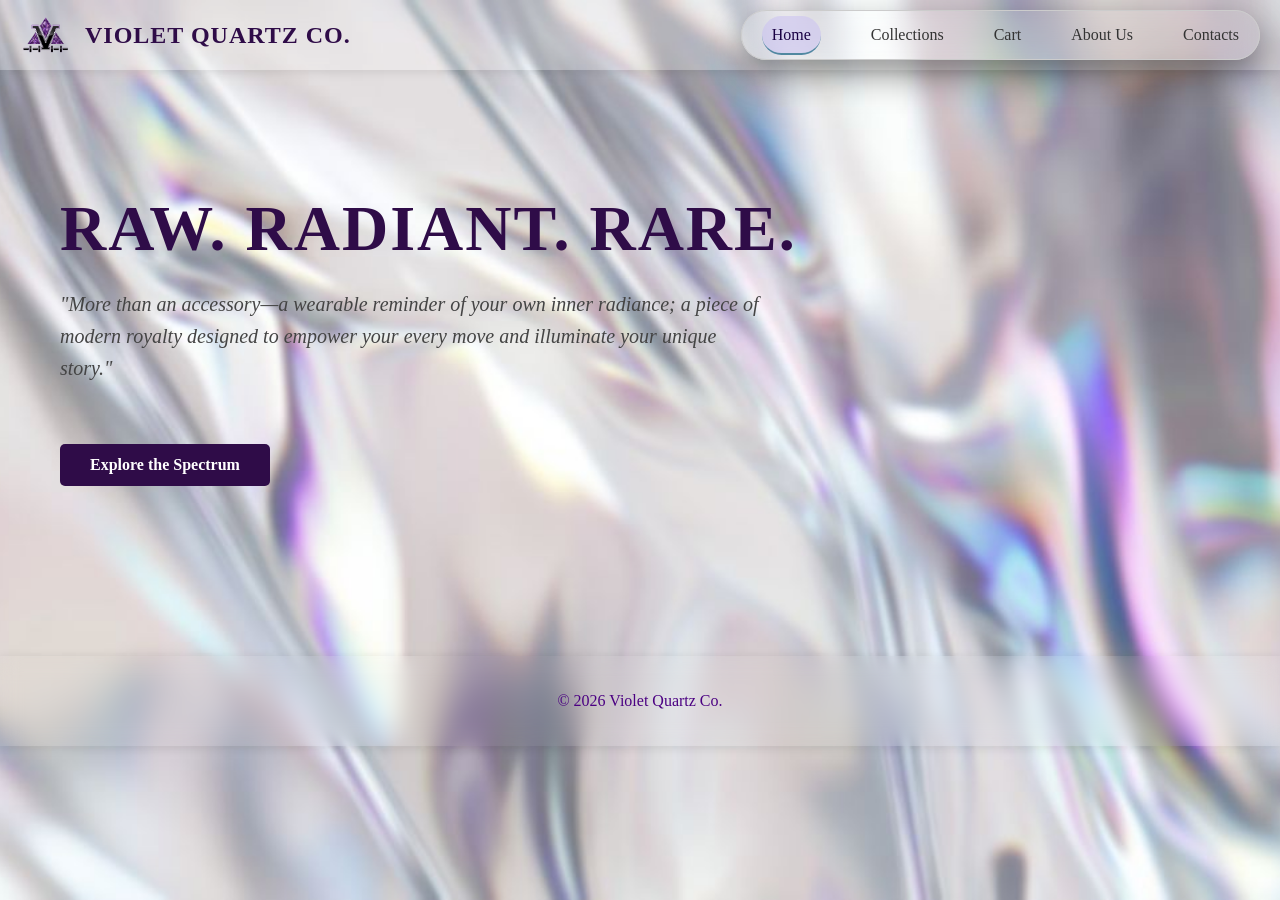
<file: index.html>
<!DOCTYPE html>
<html lang="en">
<head>
    <link rel="stylesheet" href="css/style.css">
    <meta charset="UTF-8">
    <meta name="viewport" content="width=device-width, initial-scale=1.0">
    <title>Violet Quartz Co.</title>
</head>
<body>
    <nav class="navbar">
    <div class="nav-container">
        <div class="nav-logo">
            <a href="index.html" class="nav-home-link">
                <img src="images/logo.png" alt="Logo">
                <span class="brand-name">Violet Quartz Co. </span>
            </a>
        </div>

        <ul class="nav-links">
            <li><a href="index.html" class="active">Home</a></li>
           
            <li class="dropdown">
                <a href="collection.html" class="dropbtn">Collections </a>

                    <ul class="dropdown-content">
                        <li>
                            <a href="ring.html">Rings</a>
                        </li>
                        <li>
                            <a href="necklace.html">Necklaces</a>
                        </li>
                        <li>
                            <a href="earring.html">Earrings</a>
                        </li>
                        <li>
                            <a href="bracelet.html">Bracelets</a>
                        </li>
                        <li>
                            <a href="vault.html">Vault Special</a>
                        </li>
                    </ul>
            </li>
            <li>
                <a href="cart.html" class="cart-link">Cart</a>
            </li>
            <li>
                <a href="about.html">About Us</a>
            </li>
            <li>
                <a href="contact.html">Contacts</a>
            </li>
        </ul>

    </div>
    </nav>

        <div class="line-section">
            <div class="line-container">

                <h1 class="headline">Raw. Radiant. Rare.</h1>
                <h3 class="sub-headline">
                    "More than an accessory—a wearable reminder of your own inner radiance;
                    a piece of modern royalty designed to empower your every move and
                    illuminate your unique story."
                </h3>

                <a href="collection.html" class="cta-btn">Explore the Spectrum</a>

            </div>
        </div>

<footer class="index-foot site-footer">
        &copy; 2026 Violet Quartz Co.
    </footer>

</body>
</html>
</file>
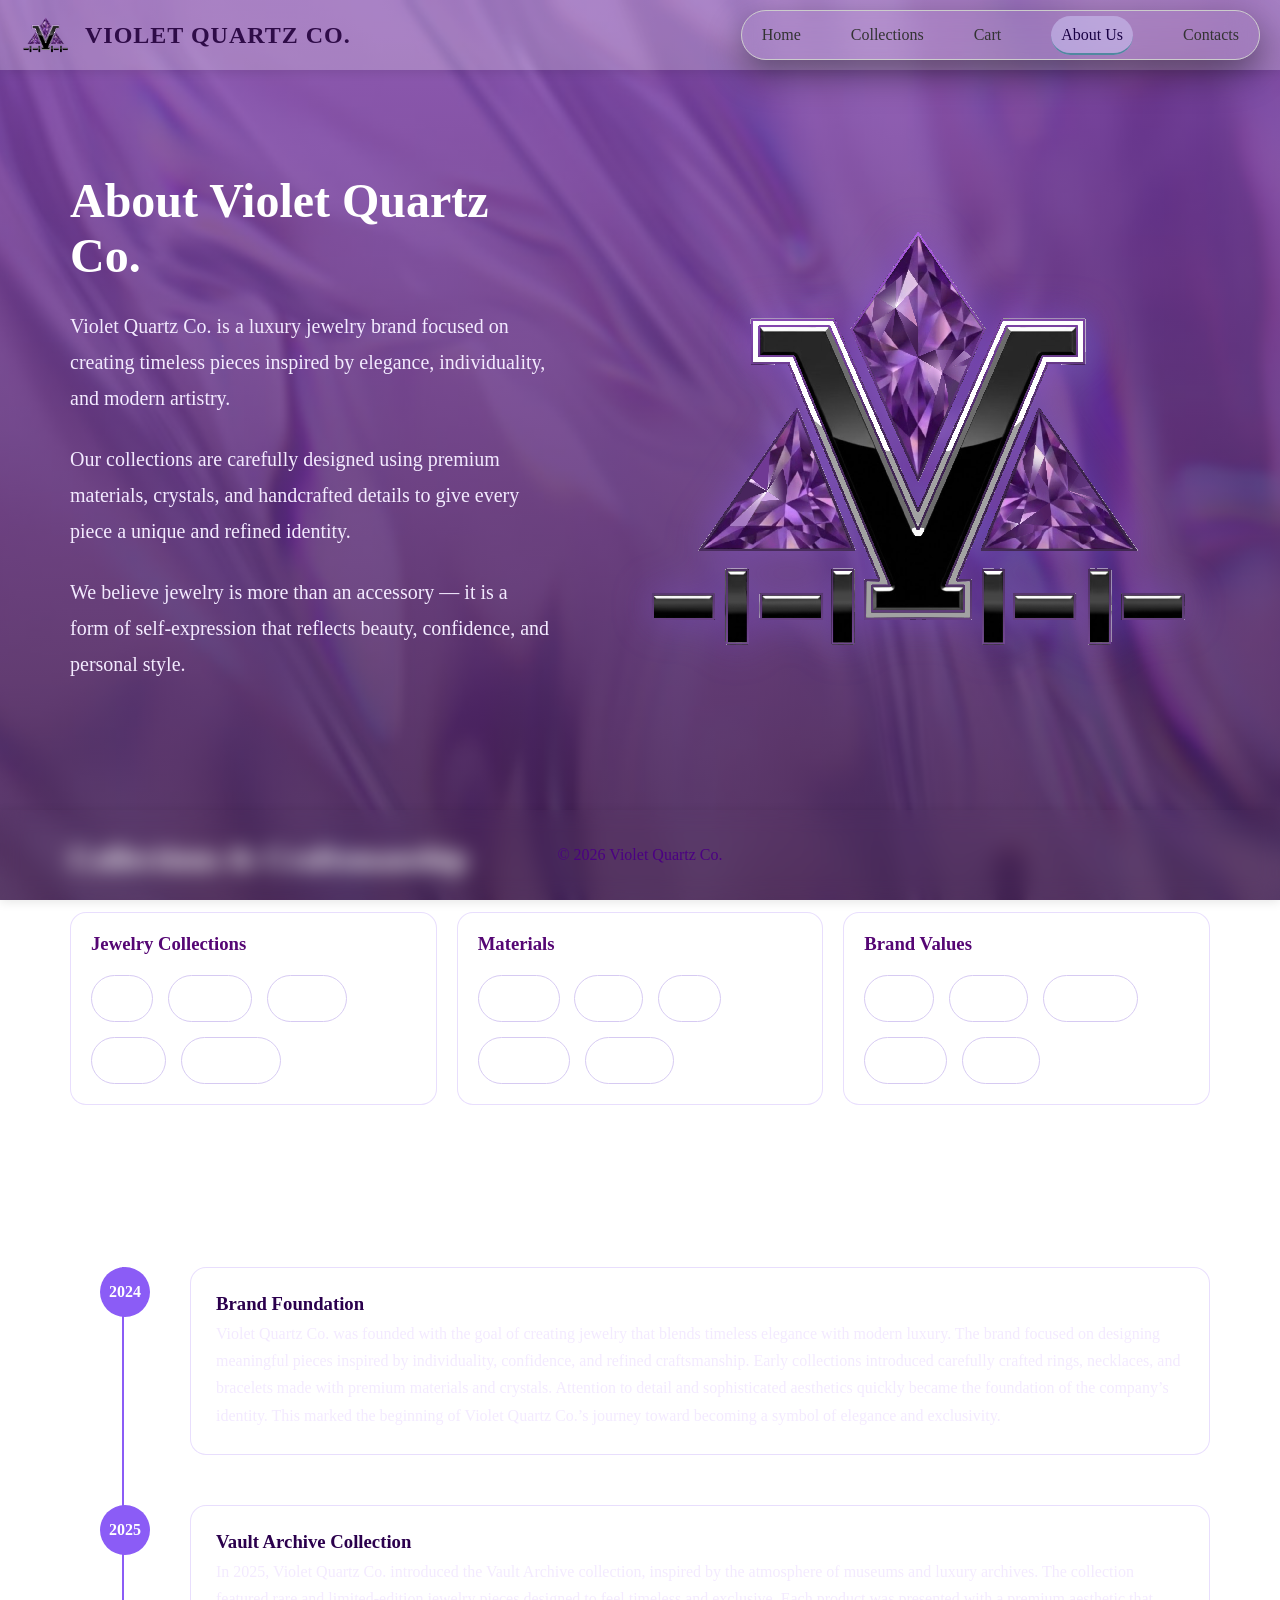
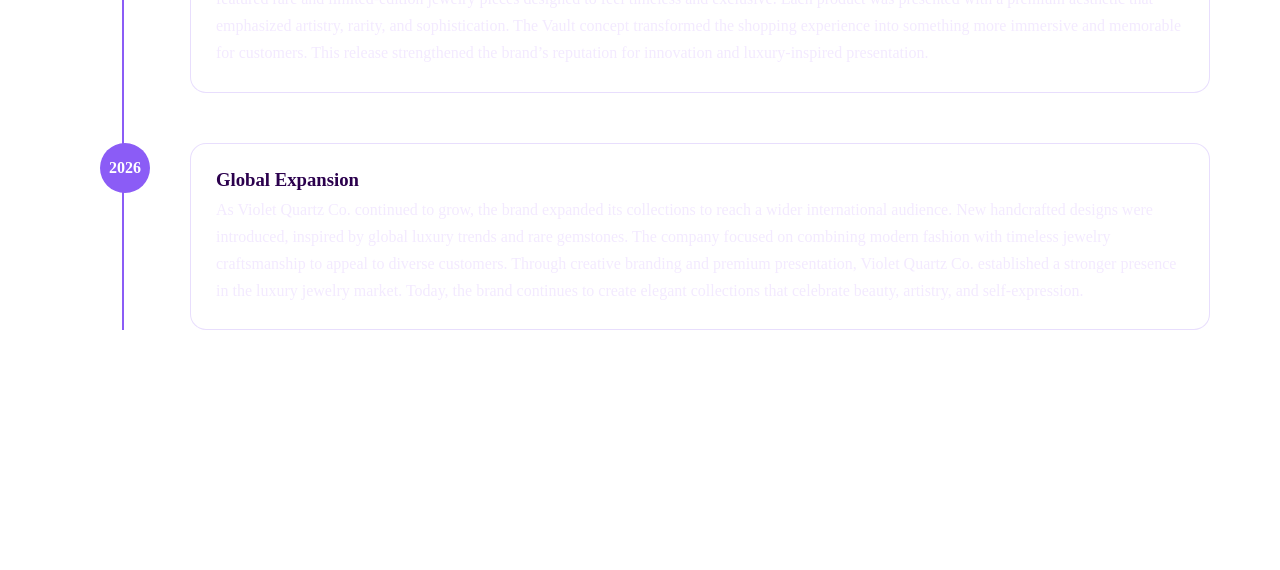
<file: about.html>
<!DOCTYPE html>
<html lang="en">
<head>
    <link rel="stylesheet" href="css/style.css">
    <meta charset="UTF-8">
    <meta name="viewport" content="width=device-width, initial-scale=1.0">
    <title>About Us</title>
</head>
<body class="about-page">
    <nav class="navbar">
        <div class="nav-container">
        <div class="nav-logo">
            <a href="index.html" class="nav-home-link">
                <img src="images/logo.png" alt="Logo">
                <span class="brand-name">Violet Quartz Co. </span>
            </a>
        </div>

            <ul class="nav-links">
            <li><a href="index.html" >Home</a></li>
           
            <li class="dropdown">
                <a href="collection.html" class="dropbtn">Collections </a>

                    <ul class="dropdown-content">
                        <li>
                            <a href="ring.html">Rings</a>
                        </li>
                        <li>
                            <a href="necklace.html">Necklaces</a>
                        </li>
                        <li>
                            <a href="earring.html">Earrings</a>
                        </li>
                        <li>
                            <a href="bracelet.html">Bracelets</a>
                        </li>
                        <li>
                            <a href="vault.html">Vault Special</a>
                        </li>
                    </ul>
            </li>
            <li>
                <a href="cart.html" class="cart-link">Cart</a>
            </li>
            <li>
                <a href="about.html" class="active">About Us</a>
            </li>
            <li>
                <a href="contact.html">Contacts</a>
            </li>
        </ul>

        </div>
    </nav>

    <!-- INTRO -->
<section class="intro-section">
    <div class="page-wrapper intro-layout">

        <div class="intro-details">
            <h1>About Violet Quartz Co.</h1>

            <p>
                Violet Quartz Co. is a luxury jewelry brand focused on
                creating timeless pieces inspired by elegance,
                individuality, and modern artistry.
            </p>

            <p>
                Our collections are carefully designed using premium
                materials, crystals, and handcrafted details to give
                every piece a unique and refined identity.
            </p>

            <p>
                We believe jewelry is more than an accessory —
                it is a form of self-expression that reflects beauty,
                confidence, and personal style.
            </p>
        </div>

        <div class="art-display">
            <img src="images/logo.png" alt="Violet Quartz Co.">
        </div>

    </div>
</section>

<!-- SKILLS / SERVICES -->
<section class="skill-area">
    <div class="page-wrapper">

        <h2 class="heading-text">Collections & Craftsmanship</h2>

        <div class="skill-layout">

            <div class="tech-box">
                <h3>Jewelry Collections</h3>

                <div class="skill-tags">
                    <span>Rings</span>
                    <span>Necklaces</span>
                    <span>Bracelets</span>
                    <span>Earrings</span>
                    <span>Vault Special</span>
                </div>
            </div>

            <div class="tech-box">
                <h3>Materials</h3>

                <div class="skill-tags">
                    <span>Amethyst</span>
                    <span>Crystal</span>
                    <span>Silver</span>
                    <span>Gold Plated</span>
                    <span>Gemstones</span>
                </div>
            </div>

            <div class="tech-box">
                <h3>Brand Values</h3>

                <div class="skill-tags">
                    <span>Luxury</span>
                    <span>Elegance</span>
                    <span>Handcrafted</span>
                    <span>Exclusive</span>
                    <span>Timeless</span>
                </div>
            </div>

        </div>

    </div>
</section>

<!-- EXPERIENCE / STORY -->
<section class="career-section">
    <div class="page-wrapper">

        <h2 class="heading-text">Our Journey</h2>

        <div class="timeline-wrapper">

            <div class="career-item">

                <div class="year-badge">2024</div>

                <div class="career-card">
                    <h3>Brand Foundation</h3>
                    <p>
                        Violet Quartz Co. was founded with the goal of creating jewelry that blends timeless elegance with modern luxury. 
                        The brand focused on designing meaningful pieces inspired by individuality, confidence, and refined craftsmanship. 
                        Early collections introduced carefully crafted rings, necklaces, and bracelets made with premium materials and crystals. 
                        Attention to detail and sophisticated aesthetics quickly became the foundation of the company’s identity. 
                        This marked the beginning of Violet Quartz Co.’s journey toward becoming a symbol of elegance and exclusivity.
                    </p>
                </div>

            </div>

            <div class="career-item">

                <div class="year-badge">2025</div>

                <div class="career-card">
                    <h3>Vault Archive Collection</h3>
                    <p>
                        In 2025, Violet Quartz Co. introduced the Vault Archive collection, inspired by the atmosphere of museums and luxury archives. 
                        The collection featured rare and limited-edition jewelry pieces designed to feel timeless and exclusive. 
                        Each product was presented with a premium aesthetic that emphasized artistry, rarity, and sophistication. 
                        The Vault concept transformed the shopping experience into something more immersive and memorable for customers. 
                        This release strengthened the brand’s reputation for innovation and luxury-inspired presentation.
                    </p>
                </div>

            </div>

            <div class="career-item">

                <div class="year-badge">2026</div>

                    <div class="career-card">
                        <h3>Global Expansion</h3>
                        <p>
                            As Violet Quartz Co. continued to grow, the brand expanded its collections to reach a wider international audience. 
                            New handcrafted designs were introduced, inspired by global luxury trends and rare gemstones. 
                            The company focused on combining modern fashion with timeless jewelry craftsmanship to appeal to diverse customers. 
                            Through creative branding and premium presentation, Violet Quartz Co. established a stronger presence in the luxury jewelry market. 
                            Today, the brand continues to create elegant collections that celebrate beauty, artistry, and self-expression.
                        </p>
                    </div>

                </div>

        </div>

    </div>
</section>

<footer class="footer about-foot site-footer">
    &copy; 2026 Violet Quartz Co.
</footer>

</body>
</html>
</file>
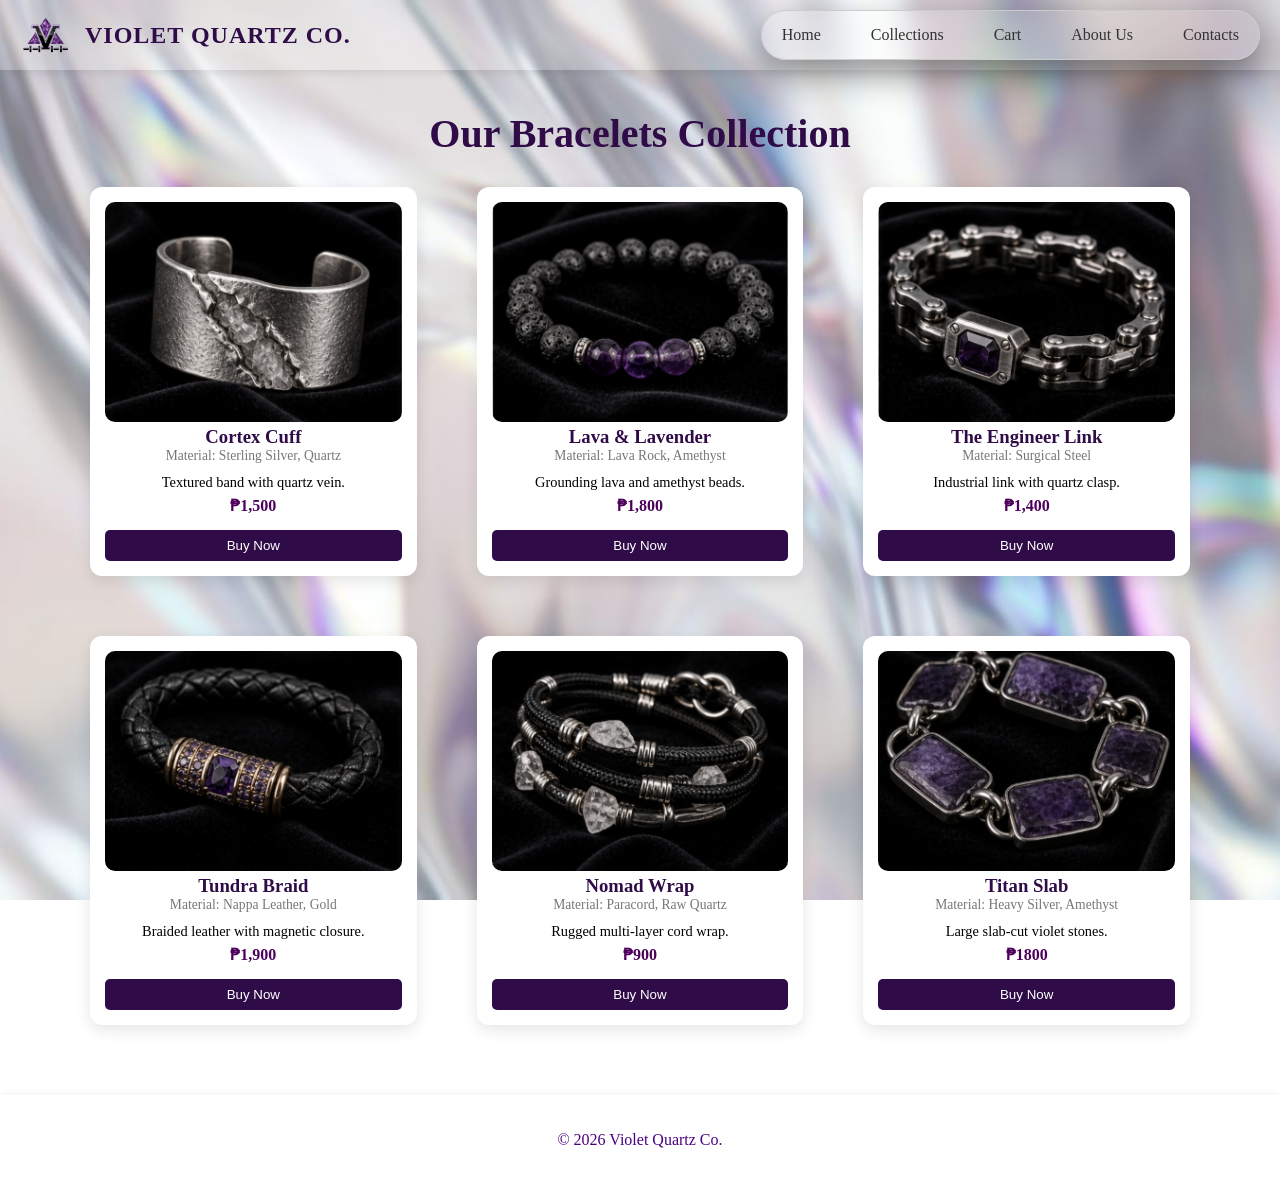
<file: bracelet.html>
<!DOCTYPE html>
<html lang="en">
<head>
    <link rel="stylesheet" href="css/style.css">
    <meta charset="UTF-8">
    <meta name="viewport" content="width=device-width, initial-scale=1.0">
    <title>Bracelet Section</title>
</head>
<body>
    <nav class="navbar">
    <div class="nav-container">
        <div class="nav-logo">
            <a href="index.html" class="nav-home-link">
                <img src="images/logo.png" alt="Logo">
                <span class="brand-name">Violet Quartz Co. </span>
            </a>
        </div>

        <ul class="nav-links">
            <li><a href="index.html" >Home</a></li>
           
            <li class="dropdown">
                <a href="collection.html" class="dropbtn">Collections </a>

                    <ul class="dropdown-content">
                        <li>
                            <a href="ring.html">Rings</a>
                        </li>
                        <li>
                            <a href="necklace.html">Necklaces</a>
                        </li>
                        <li>
                            <a href="earring.html">Earrings</a>
                        </li>
                        <li>
                            <a href="bracelet.html" class="active">Bracelets</a>
                        </li>
                        <li>
                            <a href="vault.html">Vault Special</a>
                        </li>
                    </ul>
            </li>
            <li>
                <a href="cart.html" class="cart-link">Cart</a>
            </li>
            <li>
                <a href="about.html">About Us</a>
            </li>
            <li>
                <a href="contact.html">Contacts</a>
            </li>
        </ul>

    </div>
    </nav>

    <section class="product-section">
        <h2 class="section-title">Our Bracelets Collection</h2>

        <div class="product-container">

            <!-- PRODUCT 1 -->
            <div class="product-card">
                <img src="images/bracelet1.png" class="clickable"
                    data-name="Cortex Cuff"
                    data-material="Brushed Sterling Silver, Quartz"
                    data-price="₱1,500"
                    data-desc="A wide, textured metal band with an asymmetrical quartz 'vein' running through the center.">

                <h3>Cortex Cuff</h3>
                <p class="material">Material: Sterling Silver, Quartz</p>
                <p class="desc">Textured band with quartz vein.</p>
                <p class="price">₱1,500</p>
                <button class="buy-btn">Buy Now</button>
            </div>

            <!-- PRODUCT 2 -->
            <div class="product-card">
                <img src="images/bracelet2.png" class="clickable"
                    data-name="Lava & Lavender"
                    data-material="Lava Rock, Amethyst, Elastic"
                    data-price="₱1,800"
                    data-desc="Matte black lava stone beads paired with three amethyst accent beads for a grounding aesthetic.">

                <h3>Lava & Lavender</h3>
                <p class="material">Material: Lava Rock, Amethyst</p>
                <p class="desc">Grounding lava and amethyst beads.</p>
                <p class="price">₱1,800</p>
                <button class="buy-btn">Buy Now</button>
            </div>

            <!-- PRODUCT 3 -->
            <div class="product-card">
                <img src="images/bracelet3.png" class="clickable"
                    data-name="The Engineer Link"
                    data-material="Surgical Steel, Violet Quartz"
                    data-price="₱1,400"
                    data-desc="Industrial bolt-style chain featuring a high-precision violet quartz clasp mechanism.">

                <h3>The Engineer Link</h3>
                <p class="material">Material: Surgical Steel</p>
                <p class="desc">Industrial link with quartz clasp.</p>
                <p class="price">₱1,400</p>
                <button class="buy-btn">Buy Now</button>
            </div>

            <!-- PRODUCT 4 -->
            <div class="product-card">
                <img src="images/bracelet4.png" class="clickable"
                    data-name="Tundra Braid"
                    data-material="Nappa Leather, Gold, Amethyst"
                    data-price="₱1,900"
                    data-desc="Premium braided genuine leather finished with a magnetic quartz-encrusted gold closure.">

                <h3>Tundra Braid</h3>
                <p class="material">Material: Nappa Leather, Gold</p>
                <p class="desc">Braided leather with magnetic closure.</p>
                <p class="price">₱1,900</p>
                <button class="buy-btn">Buy Now</button>
            </div>

            <!-- PRODUCT 5 -->
            <div class="product-card">
                <img src="images/bracelet5.png" class="clickable"
                    data-name="Nomad Wrap"
                    data-material="Paracord, Silver, Raw Quartz"
                    data-price="₱900"
                    data-desc="A rugged multi-layer paracord and silver wire wrap featuring natural raw stone spacers.">

                <h3>Nomad Wrap</h3>
                <p class="material">Material: Paracord, Raw Quartz</p>
                <p class="desc">Rugged multi-layer cord wrap.</p>
                <p class="price">₱900</p>
                <button class="buy-btn">Buy Now</button>
            </div>

            <!-- PRODUCT 6 -->
            <div class="product-card">
                <img src="images/bracelet6.png" class="clickable"
                    data-name="Titan Slab"
                    data-material="Heavy Silver, Slab-cut Amethyst"
                    data-price="₱1,800"
                    data-desc="Impressive large, flat-faced violet stones linked together by heavy artisan silver rings.">

                <h3>Titan Slab</h3>
                <p class="material">Material: Heavy Silver, Amethyst</p>
                <p class="desc">Large slab-cut violet stones.</p>
                <p class="price">₱1800</p>
                <button class="buy-btn">Buy Now</button>
            </div>

        </div>
    </section>

<!-- MODAL -->
<div id="productModal" class="modal">
    <div class="modal-box">
        <span class="close">&times;</span>

        <img id="modalImg">
        <h2 id="modalName"></h2>
        <p id="modalMaterial"></p>
        <p id="modalDesc"></p>
        <p id="modalPrice" class="price"></p>

        <button class="buy-btn">Buy Now</button>
    </div>
</div>

<script>
const modal = document.getElementById("productModal");
const modalImg = document.getElementById("modalImg");
const modalName = document.getElementById("modalName");
const modalMaterial = document.getElementById("modalMaterial");
const modalDesc = document.getElementById("modalDesc");
const modalPrice = document.getElementById("modalPrice");

document.querySelectorAll(".clickable").forEach(img => {
    img.addEventListener("click", function() {
        modal.classList.add("show");

        modalImg.src = this.src;
        modalName.textContent = this.dataset.name;
        modalMaterial.textContent = "Material: " + this.dataset.material;
        modalDesc.textContent = this.dataset.desc;
        modalPrice.textContent = this.dataset.price;
    });
});

document.querySelector(".close").onclick = () => {
    modal.classList.remove("show");
};

modal.addEventListener("click", (e) => {
    if (e.target === modal) modal.classList.remove("show");
});

const CART_KEY = 'violet_quartz_cart_v1';

function addToCartFromCard(card) {
    const img = card.querySelector('img.clickable');
    if (!img) return;

    const item = {
        id: img.dataset.name + '|' + img.dataset.price,
        name: img.dataset.name,
        material: img.dataset.material || '',
        price: img.dataset.price,
        desc: img.dataset.desc || '',
        image: img.src,
        qty: 1
    };

    let cart = [];
    try { cart = JSON.parse(localStorage.getItem(CART_KEY)) || []; } catch { cart = []; }

    const idx = cart.findIndex(x => x.id === item.id);
    if (idx >= 0) cart[idx].qty = (cart[idx].qty || 1) + 1;
    else cart.push(item);

    localStorage.setItem(CART_KEY, JSON.stringify(cart));
}

function wireBuyBtns() {
    document.querySelectorAll('.product-card').forEach(card => {
        const btn = card.querySelector('.buy-btn');
        if (!btn) return;
        btn.addEventListener('click', () => {
            addToCartFromCard(card);
            window.location.href = 'cart.html';
        });
    });
}

function wireModalBuy() {
    const modalBuyBtn = document.querySelector('#productModal .buy-btn');
    if (!modalBuyBtn) return;

    modalBuyBtn.addEventListener('click', (e) => {
        e.stopPropagation();
        const id = modalName.textContent + '|' + modalPrice.textContent;
        const item = {
            id,
            name: modalName.textContent,
            material: modalMaterial.textContent.replace('Material: ', ''),
            price: modalPrice.textContent,
            desc: modalDesc.textContent,
            image: modalImg.src,
            qty: 1
        };

        let cart = [];
        try { cart = JSON.parse(localStorage.getItem(CART_KEY)) || []; } catch { cart = []; }

        const idx = cart.findIndex(x => x.id === item.id);
        if (idx >= 0) cart[idx].qty = (cart[idx].qty || 1) + 1;
        else cart.push(item);

        localStorage.setItem(CART_KEY, JSON.stringify(cart));
        window.location.href = 'cart.html';
    });
}

wireBuyBtns();
wireModalBuy();
</script>

    <footer class="collection-foot">
        &copy; 2026 Violet Quartz Co.
    </footer>

</body>
</html>
</file>
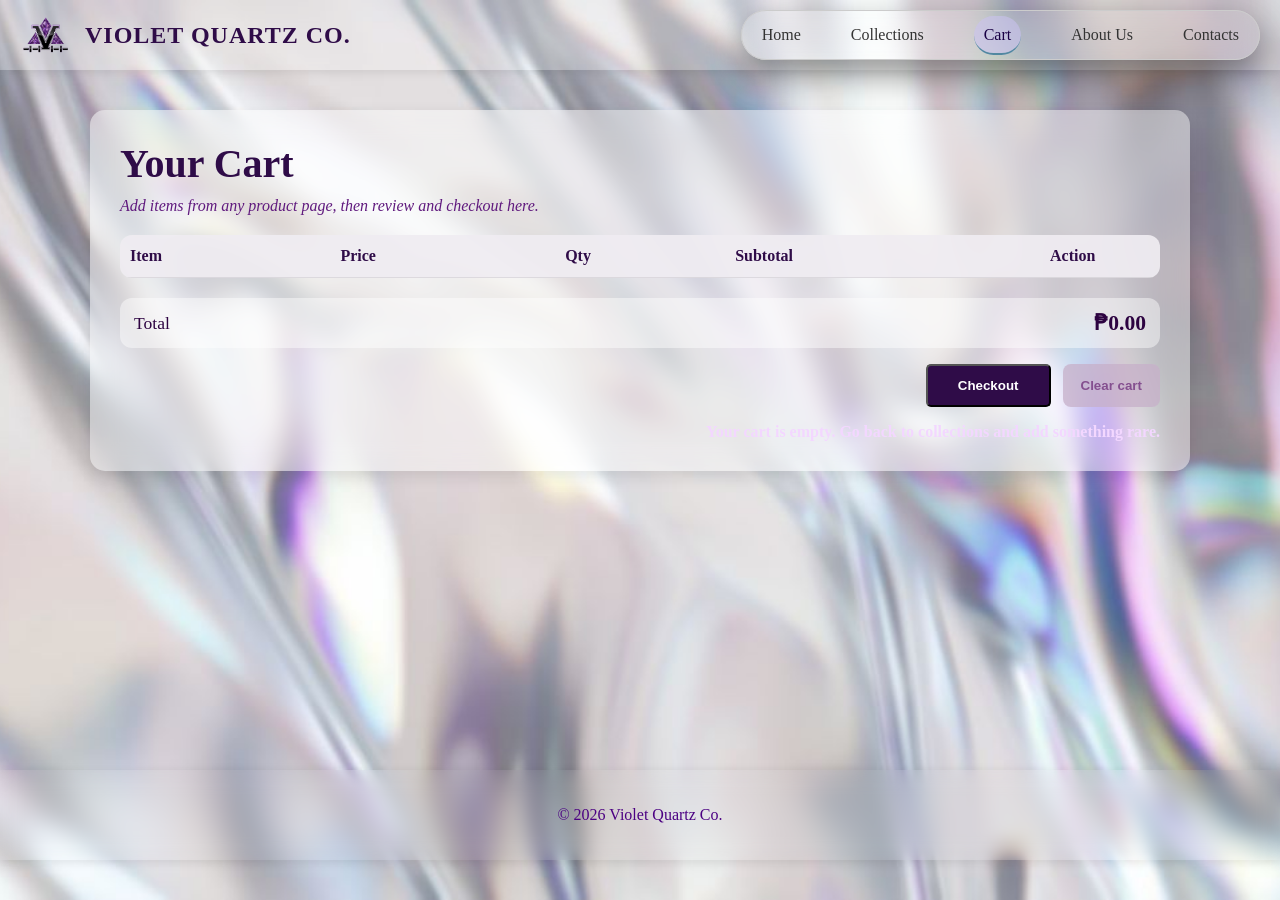
<file: cart.html>
<!DOCTYPE html>
<html lang="en">
<head>
  <link rel="stylesheet" href="css/style.css">
  <meta charset="UTF-8">
  <meta name="viewport" content="width=device-width, initial-scale=1.0">
  <title>Cart</title>
</head>
<body>
  <nav class="navbar">
    <div class="nav-container">
      <div class="nav-logo">
        <a href="index.html" class="nav-home-link">
          <img src="images/logo.png" alt="Logo">
          <span class="brand-name">Violet Quartz Co. </span>
        </a>
      </div>

      <ul class="nav-links">
            <li><a href="index.html" >Home</a></li>
           
            <li class="dropdown">
                <a href="collection.html" class="dropbtn">Collections </a>

                    <ul class="dropdown-content">
                        <li>
                            <a href="ring.html">Rings</a>
                        </li>
                        <li>
                            <a href="necklace.html">Necklaces</a>
                        </li>
                        <li>
                            <a href="earring.html">Earrings</a>
                        </li>
                        <li>
                            <a href="bracelet.html">Bracelets</a>
                        </li>
                        <li>
                            <a href="vault.html">Vault Special</a>
                        </li>
                    </ul>
            </li>
            <li>
                <a href="cart.html" class="cart-link, active">Cart</a>
            </li>
            <li>
                <a href="about.html">About Us</a>
            </li>
            <li>
                <a href="contact.html">Contacts</a>
            </li>
        </ul>

    </div>
  </nav>

  <main class="cart-page">
    <section class="cart-section">
      <h2 class="section-title">Your Cart</h2>
      <p class="cart-sub">Add items from any product page, then review and checkout here.</p>

      <div class="cart-table-wrapper">
        <table class="cart-table" aria-label="Cart items">
          <thead>
            <tr>
              <th>Item</th>
              <th>Price</th>
              <th style="width: 170px;">Qty</th>
              <th>Subtotal</th>
              <th style="width: 120px;"><span class="sr-only">Actions</span>Action</th>
            </tr>
          </thead>
          <tbody id="cart-tbody">
            <!-- rows injected by JS -->
          </tbody>
        </table>
      </div>

      <div class="cart-summary">
        <div class="cart-total-row">
          <span>Total</span>
          <strong id="cart-total">₱0</strong>
        </div>

        <div class="cart-actions">
          <button class="cta-btn" id="checkout-btn">Checkout</button>
          <button class="cart-clear-btn" id="clear-btn">Clear cart</button>
        </div>

        <p class="cart-empty" id="cart-empty">Your cart is empty. Go back to collections and add something rare.</p>
      </div>
    </section>
  </main>

<footer class="index-foot site-footer">
    &copy; 2026 Violet Quartz Co.
  </footer>

  <script>
    const CART_KEY = 'violet_quartz_cart_v1';

    function parsePriceToNumber(priceStr) {
      // Supports inputs like "£1,800" or "$1,800" or "1200"
      if (!priceStr) return 0;
      const cleaned = String(priceStr).replace(/[^0-9.]/g, '');
      const n = Number(cleaned);
      return Number.isFinite(n) ? n : 0;
    }

    function formatMoneyFromNumber(n) {
      // Keep it simple for static UI
      try {
return new Intl.NumberFormat('en-PH', { style: 'currency', currency: 'PHP' }).format(n);
      } catch {
        return '£' + n.toFixed(2);
      }
    }

    function loadCart() {
      try {
        const raw = localStorage.getItem(CART_KEY);
        return raw ? JSON.parse(raw) : [];
      } catch {
        return [];
      }
    }

    function saveCart(cart) {
      localStorage.setItem(CART_KEY, JSON.stringify(cart));
    }

    function renderCart() {
      const cart = loadCart();
      const tbody = document.getElementById('cart-tbody');
      const totalEl = document.getElementById('cart-total');
      const emptyEl = document.getElementById('cart-empty');

      tbody.innerHTML = '';

      if (!cart.length) {
        emptyEl.style.display = 'block';
        totalEl.textContent = formatMoneyFromNumber(0);
        return;
      }

      emptyEl.style.display = 'none';

      let total = 0;
      for (const item of cart) {
        const qty = item.qty || 1;
        const priceNum = parsePriceToNumber(item.price);
        const subtotal = priceNum * qty;
        total += subtotal;

        const tr = document.createElement('tr');
        tr.innerHTML = `
          <td>
            <div class="cart-item-cell">
              ${item.image ? `<img class="cart-item-thumb" src="${item.image}" alt="${item.name}">` : ''}
              <div>
                <div class="cart-item-name">${item.name}</div>
                <div class="cart-item-meta">${item.material ? item.material : ''}</div>
              </div>
            </div>
          </td>
          <td>${item.price}</td>
          <td>
            <div class="cart-qty">
              <button class="qty-btn" data-action="dec" data-id="${item.id}">-</button>
              <span class="qty-value">${qty}</span>
              <button class="qty-btn" data-action="inc" data-id="${item.id}">+</button>
            </div>
          </td>
          <td>${formatMoneyFromNumber(subtotal)}</td>
          <td>
            <button class="remove-btn" data-id="${item.id}">Remove</button>
          </td>
        `;
        tbody.appendChild(tr);
      }

      totalEl.textContent = formatMoneyFromNumber(total);
    }

    document.addEventListener('click', (e) => {
      const btn = e.target;
      if (!btn) return;

      if (btn.classList.contains('qty-btn')) {
        const id = btn.getAttribute('data-id');
        const action = btn.getAttribute('data-action');
        const cart = loadCart();
        const idx = cart.findIndex(x => x.id === id);
        if (idx === -1) return;

        if (action === 'inc') cart[idx].qty = (cart[idx].qty || 1) + 1;
        if (action === 'dec') cart[idx].qty = Math.max(1, (cart[idx].qty || 1) - 1);

        saveCart(cart);
        renderCart();
      }

      if (btn.classList.contains('remove-btn')) {
        const id = btn.getAttribute('data-id');
        const cart = loadCart().filter(x => x.id !== id);
        saveCart(cart);
        renderCart();
      }

      if (btn.id === 'clear-btn') {
        localStorage.removeItem(CART_KEY);
        renderCart();
      }
    });

    document.getElementById('checkout-btn').addEventListener('click', () => {
      const cart = loadCart();
      if (!cart.length) {
        alert('Cart is empty. Add items before checkout.');
        return;
      }
      // Fake checkout
      alert(' Checkout complete! ');
      localStorage.removeItem(CART_KEY);
      renderCart();
    });

    document.getElementById('clear-btn').addEventListener('click', () => {
      localStorage.removeItem(CART_KEY);
      renderCart();
    });

    renderCart();
  </script>
</body>
</html>
</file>
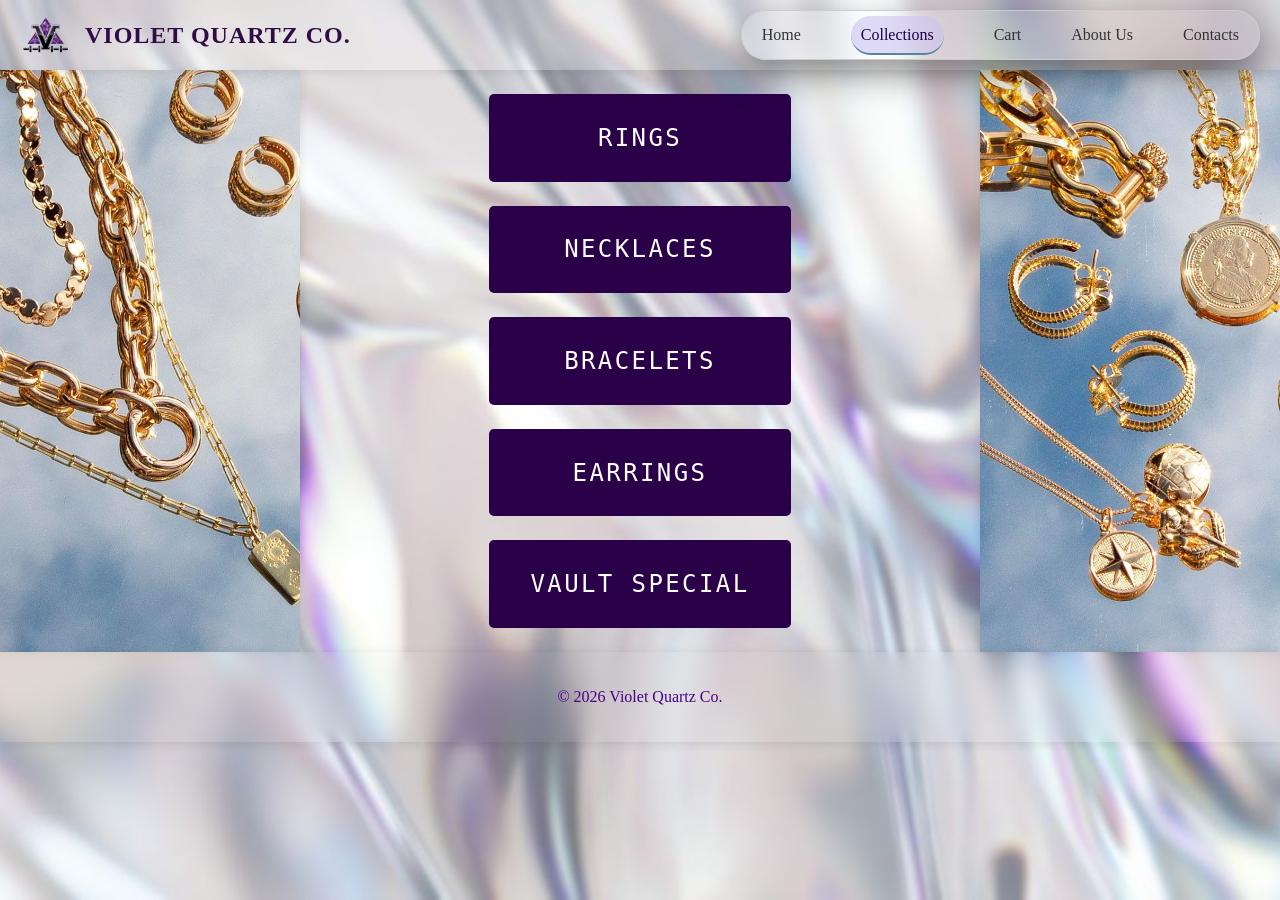
<file: collection.html>
<!DOCTYPE html>
<html lang="en">
<head>
    <link rel="stylesheet" href="css/style.css">
    <meta charset="UTF-8">
    <meta name="viewport" content="width=device-width, initial-scale=1.0">
    <title>Collections</title>
</head>
<body>
    <nav class="navbar">
    <div class="nav-container">
        <div class="nav-logo">
            <a href="index.html" class="nav-home-link">
                <img src="images/logo.png" alt="Logo">
                <span class="brand-name">Violet Quartz Co. </span>
            </a>
        </div>

        <ul class="nav-links">
            <li><a href="index.html" >Home</a></li>
           
            <li class="dropdown">
                <a href="collection.html" class="dropbtn, active">Collections </a>

                    <ul class="dropdown-content">
                        <li>
                            <a href="ring.html">Rings</a>
                        </li>
                        <li>
                            <a href="necklace.html">Necklaces</a>
                        </li>
                        <li>
                            <a href="earring.html">Earrings</a>
                        </li>
                        <li>
                            <a href="bracelet.html">Bracelets</a>
                        </li>
                        <li>
                            <a href="vault.html">Vault Special</a>
                        </li>
                    </ul>
            </li>
            <li>
                <a href="cart.html" class="cart-link">Cart</a>
            </li>
            <li>
                <a href="about.html">About Us</a>
            </li>
            <li>
                <a href="contact.html">Contacts</a>
            </li>
        </ul>
        
    </div>
    </nav>

    <main class="page-container">
        <aside class="side-panel left-panel">
            <img src="images/side_img1.jpg" alt="Jewelry showcase left">
        </aside>

        <section class="collection-links-container">
            <div class="links-list">
                <a href="ring.html" class="collection-link">RINGS</a>
                <a href="necklace.html" class="collection-link">NECKLACES</a>
                <a href="bracelet.html" class="collection-link">BRACELETS</a>
                <a href="earring.html" class="collection-link">EARRINGS</a>
                 <a href="vault.html" class="collection-link">VAULT SPECIAL</a>
            </div>
        </section>

        <aside class="side-panel right-panel">
            <img src="images/side_img.jpg" alt="Jewelry showcase right">
        </aside>
    </main>

<footer class="footer collection-foot site-footer">
        &copy; 2026 Violet Quartz Co.
    </footer>

</body>
</html>
</file>
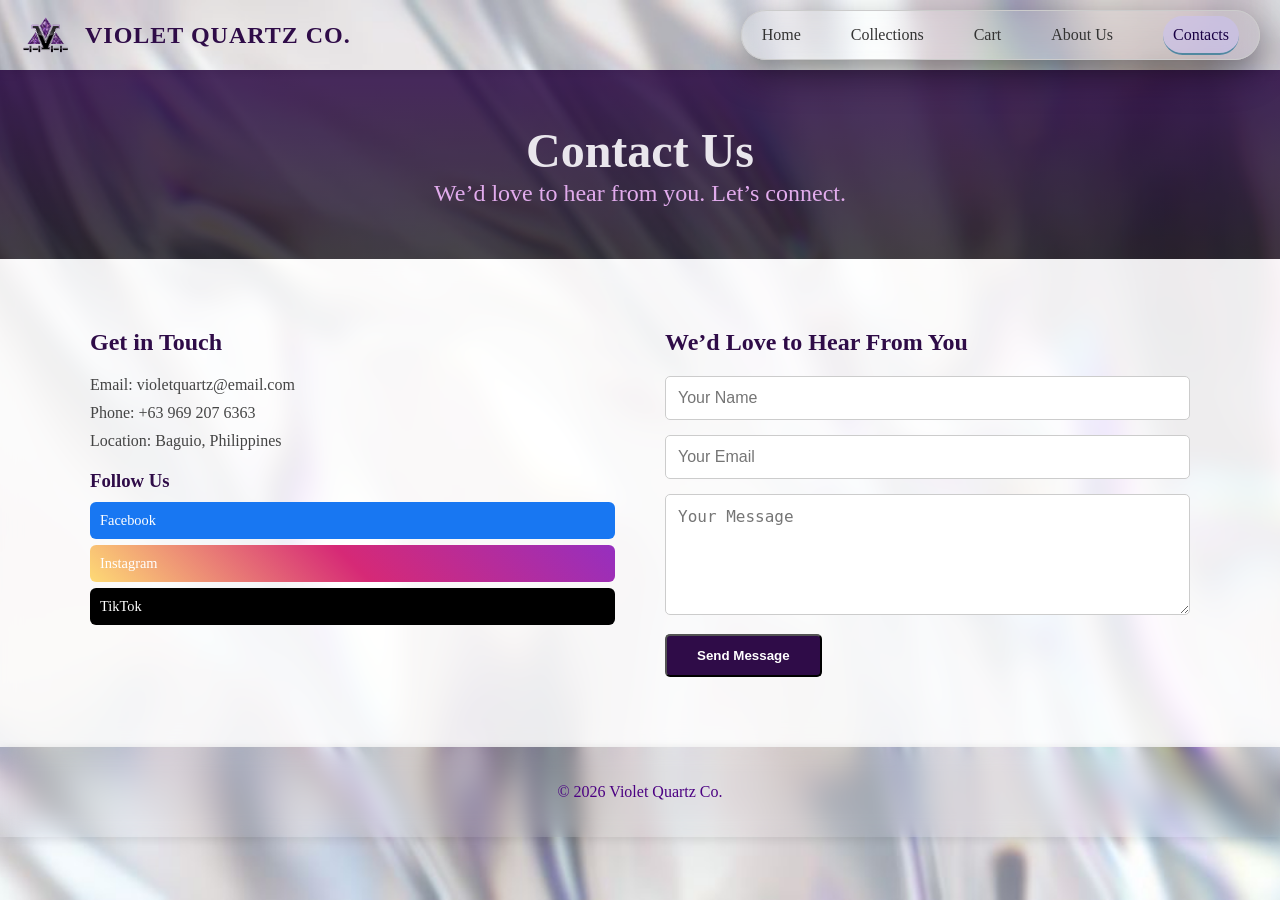
<file: contact.html>
<!DOCTYPE html>
<html lang="en">
<head>
    <link rel="stylesheet" href="css/style.css">
    <meta charset="UTF-8">
    <meta name="viewport" content="width=device-width, initial-scale=1.0">
    <title>Contacts</title>
</head>
<body>
    <nav class="navbar">
    <div class="nav-container">
        <div class="nav-logo">
            <a href="index.html" class="nav-home-link">
                <img src="images/logo.png" alt="Logo">
                <span class="brand-name">Violet Quartz Co. </span>
            </a>
        </div>

        <ul class="nav-links">
            <li><a href="index.html" >Home</a></li>
           
            <li class="dropdown">
                <a href="collection.html" class="dropbtn">Collections </a>

                    <ul class="dropdown-content">
                        <li>
                            <a href="ring.html">Rings</a>
                        </li>
                        <li>
                            <a href="necklace.html">Necklaces</a>
                        </li>
                        <li>
                            <a href="earring.html">Earrings</a>
                        </li>
                        <li>
                            <a href="bracelet.html">Bracelets</a>
                        </li>
                        <li>
                            <a href="vault.html">Vault Special</a>
                        </li>
                    </ul>
            </li>
            <li>
                <a href="cart.html" class="cart-link">Cart</a>
            </li>
            <li>
                <a href="about.html">About Us</a>
            </li>
            <li>
                <a href="contact.html" class="active">Contacts</a>
            </li>
        </ul>

    </div>
    </nav>

<section class="contact-hero">
    <div class="overlay"></div>
    <div class="hero-content">
        <h1>Contact Us</h1>
        <p>We’d love to hear from you. Let’s connect.</p>
    </div>
</section>

<section class="contact-section">
    <div class="contact-container">

        <div class="contact-info">
            <h2>Get in Touch</h2>
            <p>Email: violetquartz@email.com</p>
            <p>Phone: +63 969 207 6363</p>
            <p>Location: Baguio, Philippines</p>

            <div class="social-links">
                <h3>Follow Us</h3>

                <a href="https://www.facebook.com" target="_blank" class="social fb">
                    Facebook
                </a>

                <a href="https://www.instagram.com" target="_blank" class="social ig">
                    Instagram
                </a>

                <a href="https://www.tiktok.com" target="_blank" class="social tt">
                    TikTok
                </a>
            </div>
        </div>

        <form class="contact-form">
            <h2>We’d Love to Hear From You</h2>

            <div class="input-group">
                <input type="text" placeholder="Your Name" required>
            </div>

            <div class="input-group">
                <input type="email" placeholder="Your Email" required>
            </div>

            <div class="input-group">
                <textarea rows="5" placeholder="Your Message" required></textarea>
            </div>

            <p id="success-message" style="display:none; color: rgb(164, 0, 179); margin-bottom: 10px;">
                Your message has been sent successfully!
            </p>

            <button type="submit" class="cta-btn">Send Message</button>
        </form>

    </div>
</section>

<footer class="footer contact-foot site-footer">
        &copy; 2026 Violet Quartz Co.
    </footer>

    <script>
        const form = document.querySelector(".contact-form");
        const successMessage = document.getElementById("success-message");

        form.addEventListener("submit", function(e) {
            e.preventDefault(); // stop page refresh

            // show success message
            successMessage.style.display = "block";

            // optional: clear form fields
            form.reset();

            // optional: hide message after 3 seconds
            setTimeout(() => {
                successMessage.style.display = "none";
            }, 5000);
        });
    </script>
</body>
</html>
</file>
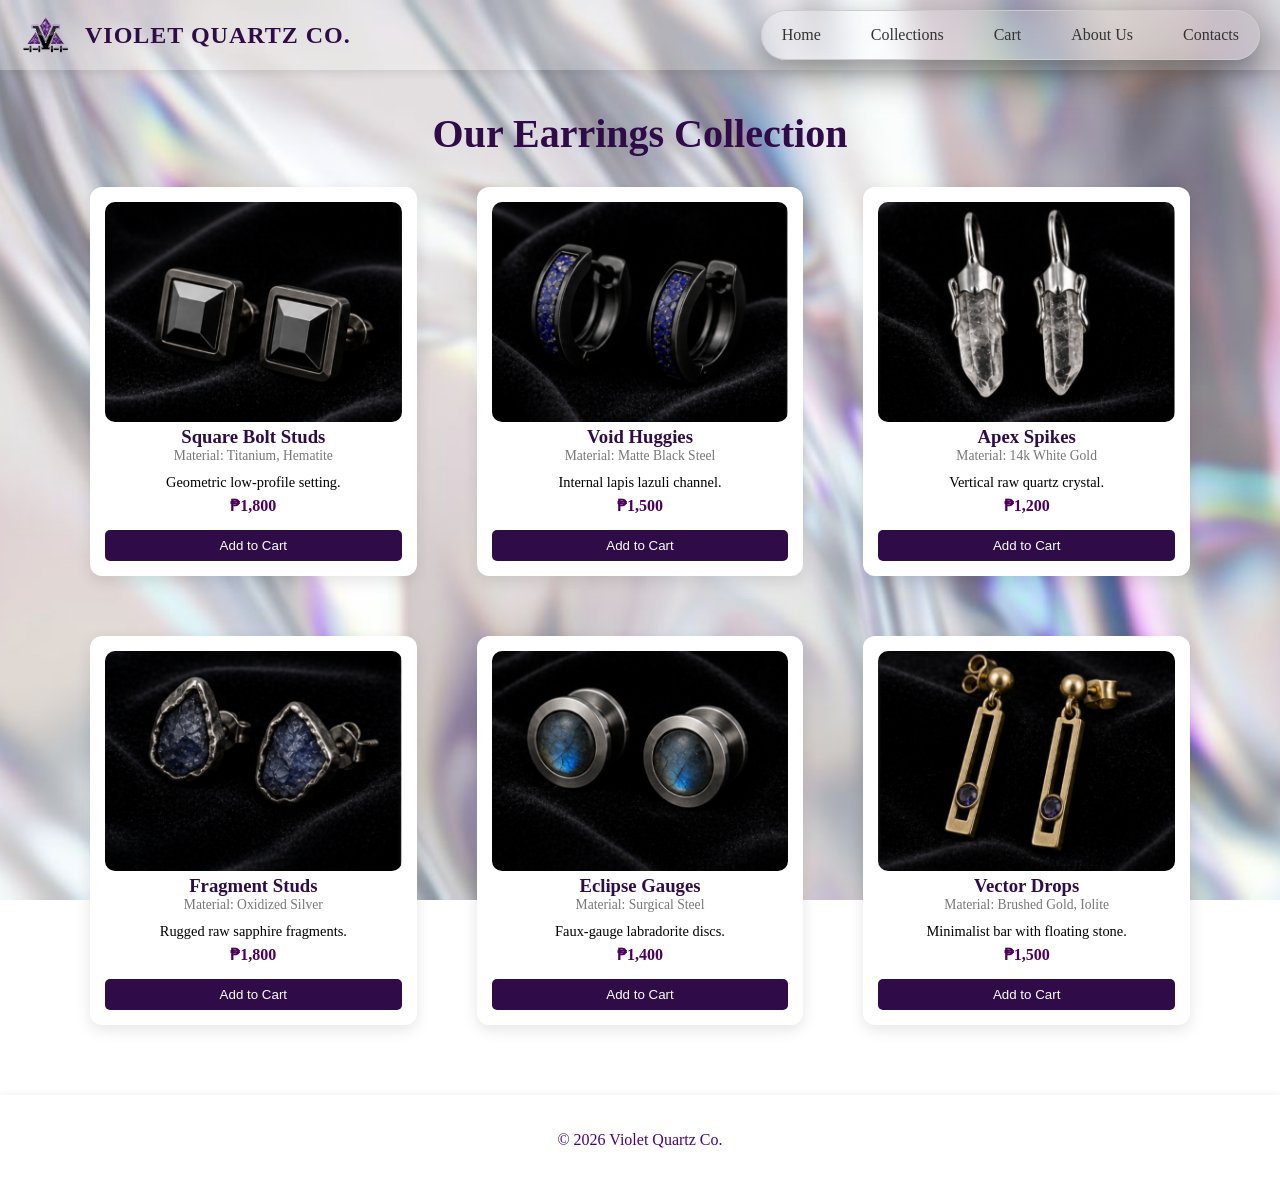
<file: earring.html>
<!DOCTYPE html>
<html lang="en">
<head>
    <link rel="stylesheet" href="css/style.css">
    <meta charset="UTF-8">
    <meta name="viewport" content="width=device-width, initial-scale=1.0">
    <title>Earring Section</title>
</head>
<body>
    <nav class="navbar">
    <div class="nav-container">
        <div class="nav-logo">
            <a href="index.html" class="nav-home-link">
                <img src="images/logo.png" alt="Logo">
                <span class="brand-name">Violet Quartz Co. </span>
            </a>
        </div>

        <ul class="nav-links">
            <li><a href="index.html" >Home</a></li>
           
            <li class="dropdown">
                <a href="collection.html" class="dropbtn">Collections </a>

                    <ul class="dropdown-content">
                        <li>
                            <a href="ring.html">Rings</a>
                        </li>
                        <li>
                            <a href="necklace.html">Necklaces</a>
                        </li>
                        <li>
                            <a href="earring.html" class="active">Earrings</a>
                        </li>
                        <li>
                            <a href="bracelet.html">Bracelets</a>
                        </li>
                        <li>
                            <a href="vault.html">Vault Special</a>
                        </li>
                    </ul>
            </li>
            <li>
                <a href="cart.html" class="cart-link">Cart</a>
            </li>
            <li>
                <a href="about.html">About Us</a>
            </li>
            <li>
                <a href="contact.html">Contacts</a>
            </li>
        </ul>

    </div>
    </nav>

 
    <section class="product-section">
        <h2 class="section-title">Our Earrings Collection</h2>

        <div class="product-container">

            <!-- PRODUCT 1 -->
            <div class="product-card">
                <img src="images/earring1.png" class="clickable"
                    data-name="Square Bolt Studs"
                    data-material="Titanium, Hematite"
                    data-price="₱1,800"
                    data-desc="Sharp, geometric square-cut stones in a low-profile setting.">

                <h3>Square Bolt Studs</h3>
                <p class="material">Material: Titanium, Hematite</p>
                <p class="desc">Geometric low-profile setting.</p>
                <p class="price">₱1,800</p>
                <button class="buy-btn add-to-cart">Add to Cart</button>
            </div>


            <!-- PRODUCT 2 -->
            <div class="product-card">
                <img src="images/earring2.png" class="clickable"
                    data-name="Void Huggies"
                    data-material="Matte Black Steel, Lapis Lazuli Dust"
                    data-price="₱1,500"
                    data-desc="Small, thick hoops with an internal 'channel' of lapis lazuli dust.">

                <h3>Void Huggies</h3>
                <p class="material">Material: Matte Black Steel</p>
                <p class="desc">Internal lapis lazuli channel.</p>
                <p class="price">₱1,500</p>
                <button class="buy-btn add-to-cart">Add to Cart</button>
            </div>


            <!-- PRODUCT 3 -->

            <div class="product-card">
                <img src="images/earring3.png" class="clickable"
                    data-name="Apex Spikes"
                    data-material="14k White Gold, Raw Quartz"
                    data-price="₱1,200"
                    data-desc="Single-point quartz crystal earrings that hang vertically.">

                <h3>Apex Spikes</h3>
                <p class="material">Material: 14k White Gold</p>
                <p class="desc">Vertical raw quartz crystal.</p>
                <p class="price">₱1,200</p>
                <button class="buy-btn add-to-cart">Add to Cart</button>
            </div>

            <!-- PRODUCT 4 -->

            <div class="product-card">
                <img src="images/earring4.png" class="clickable"
                    data-name="Fragment Studs"
                    data-material="Oxidized Silver, Raw Sapphire"
                    data-price="₱1,800"
                    data-desc="Uneven, 'broken' stone fragments for a rugged, natural look.">

                <h3>Fragment Studs</h3>
                <p class="material">Material: Oxidized Silver</p>
                <p class="desc">Rugged raw sapphire fragments.</p>
                <p class="price">₱1,800</p>
                <button class="buy-btn add-to-cart">Add to Cart</button>
            </div>

            <!-- PRODUCT 5 -->
            <div class="product-card">
                <img src="images/earring5.png" class="clickable"

                    data-name="Eclipse Gauges"
                    data-material="Surgical Steel, Labradorite"
                    data-price="₱1,400"
                    data-desc="Faux-gauge style circular discs with a blue center.">

                <h3>Eclipse Gauges</h3>

                <p class="material">Material: Surgical Steel</p>
                <p class="desc">Faux-gauge labradorite discs.</p>
                <p class="price">₱1,400</p>
                <button class="buy-btn add-to-cart">Add to Cart</button>
            </div>

            <!-- PRODUCT 6 -->
            <div class="product-card">

                <img src="images/earring6.png" class="clickable"
                    data-name="Vector Drops"
                    data-material="Brushed Gold, Iolite"
                    data-price="₱1,500"
                    data-desc="Thin, minimalist bars featuring a single floating stone.">

                <h3>Vector Drops</h3>
                <p class="material">Material: Brushed Gold, Iolite</p>
                <p class="desc">Minimalist bar with floating stone.</p>
                <p class="price">₱1,500</p>
                <button class="buy-btn add-to-cart">Add to Cart</button>

            </div>

        </div>
    </section>


<!-- MODAL -->
<div id="productModal" class="modal">
    <div class="modal-box">
        <span class="close">&times;</span>

        <img id="modalImg">
        <h2 id="modalName"></h2>
        <p id="modalMaterial"></p>
        <p id="modalDesc"></p>
        <p id="modalPrice" class="price"></p>

        <button class="buy-btn add-to-cart">Add to Cart</button>

    </div>
</div>

<script>
const modal = document.getElementById("productModal");
const modalImg = document.getElementById("modalImg");
const modalName = document.getElementById("modalName");
const modalMaterial = document.getElementById("modalMaterial");
const modalDesc = document.getElementById("modalDesc");
const modalPrice = document.getElementById("modalPrice");

document.querySelectorAll(".clickable").forEach(img => {
    img.addEventListener("click", function() {
        modal.classList.add("show");

        modalImg.src = this.src;
        modalName.textContent = this.dataset.name;
        modalMaterial.textContent = "Material: " + this.dataset.material;
        modalDesc.textContent = this.dataset.desc;
        modalPrice.textContent = this.dataset.price;
    });
});

document.querySelector(".close").onclick = () => {
    modal.classList.remove("show");
};

modal.addEventListener("click", (e) => {
    if (e.target === modal) modal.classList.remove("show");
});

function addToCartFromDataset(el) {
    const name = el.dataset.name;
    const material = el.dataset.material || '';
    const price = el.dataset.price;
    const desc = el.dataset.desc || '';
    const image = el.dataset.image || '';

    // image isn't directly on the button, so try find closest card image
    const card = el.closest('.product-card');
    const img = card ? card.querySelector('img.clickable') : null;

    const item = {
        id: name + '|' + price,
        name,
        material,
        price,
        desc,
        image: img ? img.src : ''
    };

    const CART_KEY = 'violet_quartz_cart_v1';
    let cart = [];
    try {
        cart = JSON.parse(localStorage.getItem(CART_KEY)) || [];
    } catch {
        cart = [];
    }

    const idx = cart.findIndex(x => x.id === item.id);
    if (idx >= 0) {
        cart[idx].qty = (cart[idx].qty || 1) + 1;
    } else {
        item.qty = 1;
        cart.push(item);
    }

    localStorage.setItem(CART_KEY, JSON.stringify(cart));
}

function wireCartButtons() {
    document.querySelectorAll('.add-to-cart').forEach(btn => {
        btn.addEventListener('click', (e) => {
            e.preventDefault();
            addToCartFromDataset(btn);
            window.location.href = 'cart.html';
        });
    });
}

// Current modal button (add-to-cart)
const modalAddBtn = document.querySelector('#productModal .buy-btn');
if (modalAddBtn) {
    modalAddBtn.id = 'modal-add-to-cart';
}

// Replace modal button label & behavior
if (modalAddBtn) {
    modalAddBtn.textContent = 'Add to Cart';
    modalAddBtn.classList.add('add-to-cart');
    modalAddBtn.addEventListener('click', () => {
        const item = {
            id: modalName.textContent + '|' + modalPrice.textContent,
            name: modalName.textContent,
            material: modalMaterial.textContent.replace('Material: ', ''),
            price: modalPrice.textContent,
            desc: modalDesc.textContent,
            image: modalImg.src,
            qty: 1
        };

        const CART_KEY = 'violet_quartz_cart_v1';
        let cart = [];
        try {
            cart = JSON.parse(localStorage.getItem(CART_KEY)) || [];
        } catch {
            cart = [];
        }

        const idx = cart.findIndex(x => x.id === item.id);
        if (idx >= 0) cart[idx].qty = (cart[idx].qty || 1) + 1;
        else cart.push(item);

        localStorage.setItem(CART_KEY, JSON.stringify(cart));
        window.location.href = 'cart.html';
    });
}

wireCartButtons();
</script>


    <footer class="collection-foot">
        &copy; 2026 Violet Quartz Co.
    </footer>

</body>
</html>
</file>
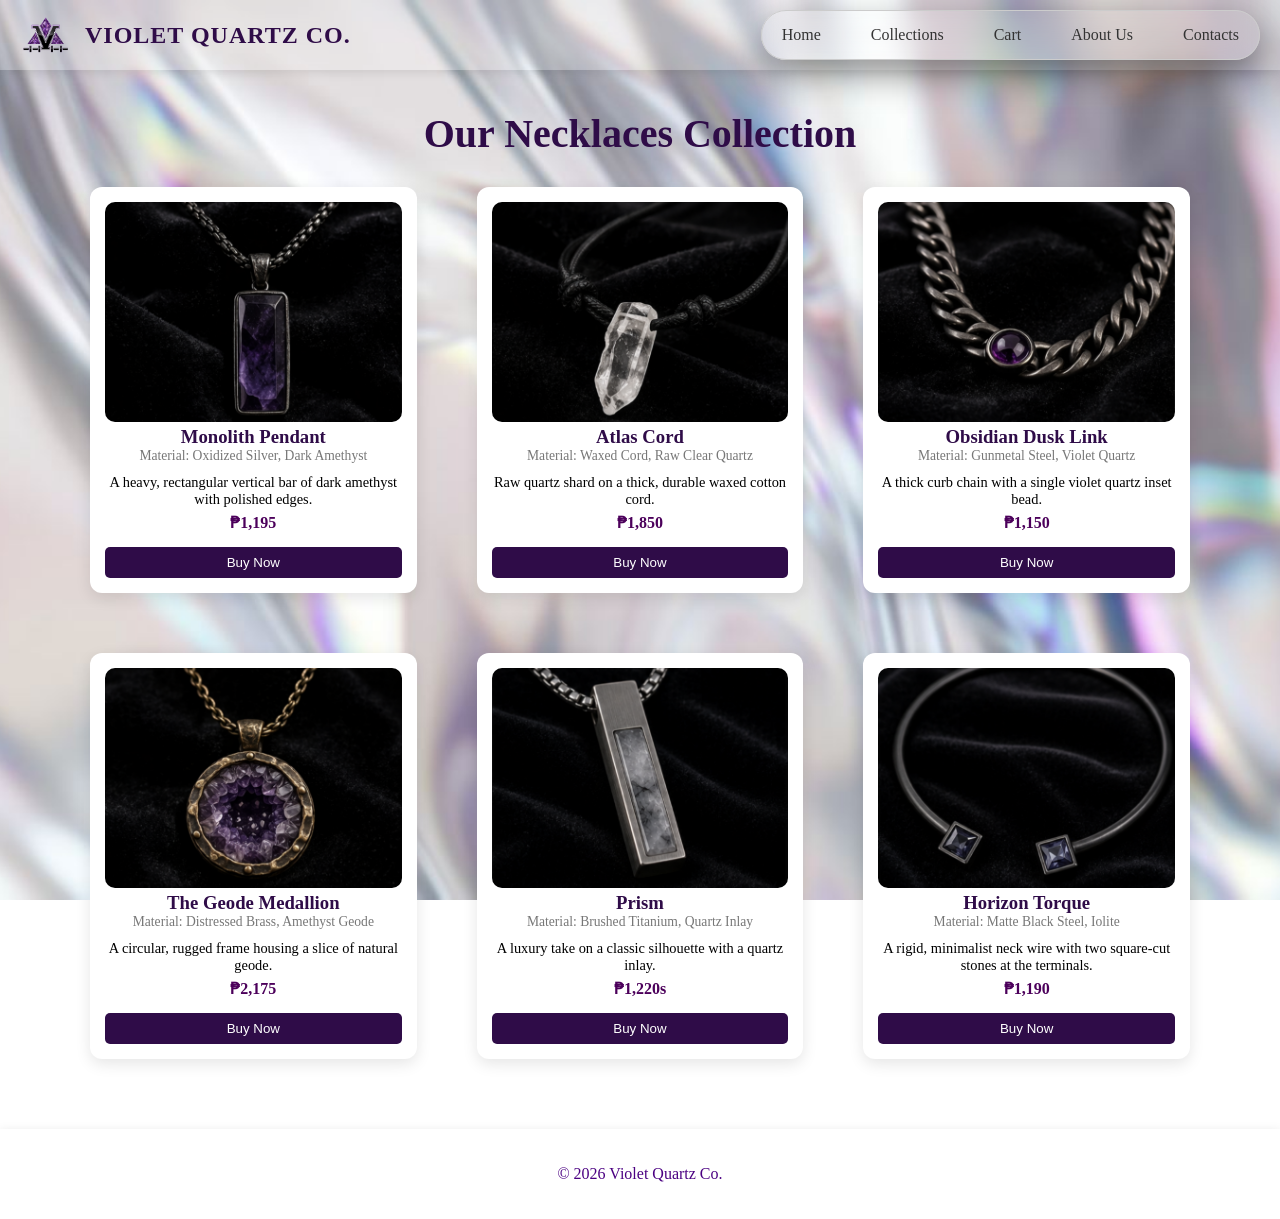
<file: necklace.html>
<!DOCTYPE html>
<html lang="en">
<head>
    <link rel="stylesheet" href="css/style.css">
    <meta charset="UTF-8">
    <meta name="viewport" content="width=device-width, initial-scale=1.0">
    <title>Necklace Section</title>
</head>
<body>
    <nav class="navbar">
        <div class="nav-container">
        <div class="nav-logo">
            <a href="index.html" class="nav-home-link">
                <img src="images/logo.png" alt="Logo">
                <span class="brand-name">Violet Quartz Co. </span>
            </a>
        </div>

            <ul class="nav-links">
            <li><a href="index.html">Home</a></li>
           
            <li class="dropdown">
                <a href="collection.html" class="dropbtn">Collections </a>

                    <ul class="dropdown-content">
                        <li>
                            <a href="ring.html">Rings</a>
                        </li>
                        <li>
                            <a href="necklace.html" class="active">Necklaces</a>
                        </li>
                        <li>
                            <a href="earring.html">Earrings</a>
                        </li>
                        <li>
                            <a href="bracelet.html">Bracelets</a>
                        </li>
                        <li>
                            <a href="vault.html">Vault Special</a>
                        </li>
                    </ul>
            </li>
            <li>
                <a href="cart.html" class="cart-link">Cart</a>
            </li>
            <li>
                <a href="about.html">About Us</a>
            </li>
            <li>
                <a href="contact.html">Contacts</a>
            </li>
        </ul>

        </div>
    </nav>

    <section class="product-section">
    <h2 class="section-title">Our Necklaces Collection</h2>

    <div class="product-container">

    <!-- PRODUCT -->
        <div class="product-card">
            <img src="images/necklace1.png" class="clickable"
                data-name="Monolith Pendant"
                data-material="Oxidized Silver, Dark Amethyst"
                data-price="₱1,195"
                data-desc="A heavy, rectangular vertical bar of dark amethyst with polished edges.">

            <h3>Monolith Pendant</h3>
            <p class="material">Material: Oxidized Silver, Dark Amethyst </p>
            <p class="desc">A heavy, rectangular vertical bar of dark amethyst with polished edges.</p>
            <p class="price">₱1,195</p>
            <button class="buy-btn">Buy Now</button>
        </div>

        <div class="product-card">
            <img src="images/necklace2.png" class="clickable"
                data-name="Atlas Cord"
                data-material="Waxed Cord, Raw Clear Quartz"
                data-price="₱1,850"
                data-desc="Raw quartz shard on a thick, durable waxed cotton cord.">

            <h3>Atlas Cord</h3>
            <p class="material">Material: Waxed Cord, Raw Clear Quartz </p>
            <p class="desc">Raw quartz shard on a thick, durable waxed cotton cord.</p>
            <p class="price">₱1,850</p>
            <button class="buy-btn">Buy Now</button>
        </div>

        <div class="product-card">
            <img src="images/necklace3.png" class="clickable"
                data-name="Obsidian Dusk Link"
                data-material="Gunmetal Steel, Violet Quartz"
                data-price="₱1,150"
                data-desc="A thick curb chain with a single violet quartz inset bead.">

            <h3>Obsidian Dusk Link</h3>
            <p class="material">Material: Gunmetal Steel, Violet Quartz </p>
            <p class="desc">A thick curb chain with a single violet quartz inset bead.</p>
            <p class="price">₱1,150</p>
            <button class="buy-btn">Buy Now</button>
        </div>

        <div class="product-card">
            <img src="images/necklace4.png" class="clickable"
                data-name="The Geode Medallion"
                data-material="Distressed Brass, Amethyst Geode"
                data-price="₱2,175"
                data-desc="A circular, rugged frame housing a slice of natural geode.">

            <h3>The Geode Medallion</h3>
            <p class="material">Material: Distressed Brass, Amethyst Geode </p>
            <p class="desc">A circular, rugged frame housing a slice of natural geode.</p>
            <p class="price">₱2,175</p>
            <button class="buy-btn">Buy Now</button>
        </div>

        <div class="product-card">
            <img src="images/necklace5.png" class="clickable"
                data-name="Prism"
                data-material="Brushed Titanium, Quartz Inlay"
                data-price="₱1,220"
                data-desc="A luxury take on a classic silhouette with a quartz inlay.">

            <h3>Prism</h3>
            <p class="material">Material: Brushed Titanium, Quartz Inlay </p>
            <p class="desc">A luxury take on a classic silhouette with a quartz inlay.</p>
            <p class="price">₱1,220s</p>
            <button class="buy-btn">Buy Now</button>
        </div>

        <div class="product-card">
            <img src="images/necklace6.png" class="clickable"
                data-name="Horizon Torque"
                data-material="Matte Black Steel, Iolite"
                data-price="₱1,190"
                data-desc="A rigid, minimalist neck wire with two square-cut stones at the terminals.">

            <h3>Horizon Torque</h3>
            <p class="material">Material: Matte Black Steel, Iolite </p>
            <p class="desc">A rigid, minimalist neck wire with two square-cut stones at the terminals.</p>
            <p class="price">₱1,190</p>
            <button class="buy-btn">Buy Now</button>
        </div>

    </div>
</section>

<!-- MODAL -->
<div id="productModal" class="modal">
    <div class="modal-box">
        <span class="close">&times;</span>

        <img id="modalImg">
        <h2 id="modalName"></h2>
        <p id="modalMaterial"></p>
        <p id="modalDesc"></p>
        <p id="modalPrice" class="price"></p>

        <button class="buy-btn">Buy Now</button>
    </div>
</div>

<script>
const modal = document.getElementById("productModal");
const modalImg = document.getElementById("modalImg");
const modalName = document.getElementById("modalName");
const modalMaterial = document.getElementById("modalMaterial");
const modalDesc = document.getElementById("modalDesc");
const modalPrice = document.getElementById("modalPrice");

document.querySelectorAll(".clickable").forEach(img => {
    img.addEventListener("click", function() {
        modal.classList.add("show");

        modalImg.src = this.src;
        modalName.textContent = this.dataset.name;
        modalMaterial.textContent = "Material: " + this.dataset.material;
        modalDesc.textContent = this.dataset.desc;
        modalPrice.textContent = this.dataset.price;
    });
});

document.querySelector(".close").onclick = () => {
    modal.classList.remove("show");
};

modal.addEventListener("click", (e) => {
    if (e.target === modal) modal.classList.remove("show");
});

const CART_KEY = 'violet_quartz_cart_v1';

function addToCartFromCard(card) {
    const img = card.querySelector('img.clickable');
    if (!img) return;

    const item = {
        id: img.dataset.name + '|' + img.dataset.price,
        name: img.dataset.name,
        material: img.dataset.material || '',
        price: img.dataset.price,
        desc: img.dataset.desc || '',
        image: img.src,
        qty: 1
    };

    let cart = [];
    try { cart = JSON.parse(localStorage.getItem(CART_KEY)) || []; } catch { cart = []; }

    const idx = cart.findIndex(x => x.id === item.id);
    if (idx >= 0) cart[idx].qty = (cart[idx].qty || 1) + 1;
    else cart.push(item);

    localStorage.setItem(CART_KEY, JSON.stringify(cart));
}

function wireBuyBtns() {
    document.querySelectorAll('.product-card').forEach(card => {
        const btn = card.querySelector('.buy-btn');
        if (!btn) return;
        btn.addEventListener('click', () => {
            addToCartFromCard(card);
            window.location.href = 'cart.html';
        });
    });
}

function wireModalBuy() {
    const modalBuyBtn = document.querySelector('#productModal .buy-btn');
    if (!modalBuyBtn) return;

    modalBuyBtn.addEventListener('click', (e) => {
        e.stopPropagation();
        const id = modalName.textContent + '|' + modalPrice.textContent;
        const item = {
            id,
            name: modalName.textContent,
            material: modalMaterial.textContent.replace('Material: ', ''),
            price: modalPrice.textContent,
            desc: modalDesc.textContent,
            image: modalImg.src,
            qty: 1
        };

        let cart = [];
        try { cart = JSON.parse(localStorage.getItem(CART_KEY)) || []; } catch { cart = []; }

        const idx = cart.findIndex(x => x.id === item.id);
        if (idx >= 0) cart[idx].qty = (cart[idx].qty || 1) + 1;
        else cart.push(item);

        localStorage.setItem(CART_KEY, JSON.stringify(cart));
        window.location.href = 'cart.html';
    });
}

wireBuyBtns();
wireModalBuy();
</script>

    <footer class="collection-foot">
        &copy; 2026 Violet Quartz Co.
    </footer>

</body>
</html>
</file>
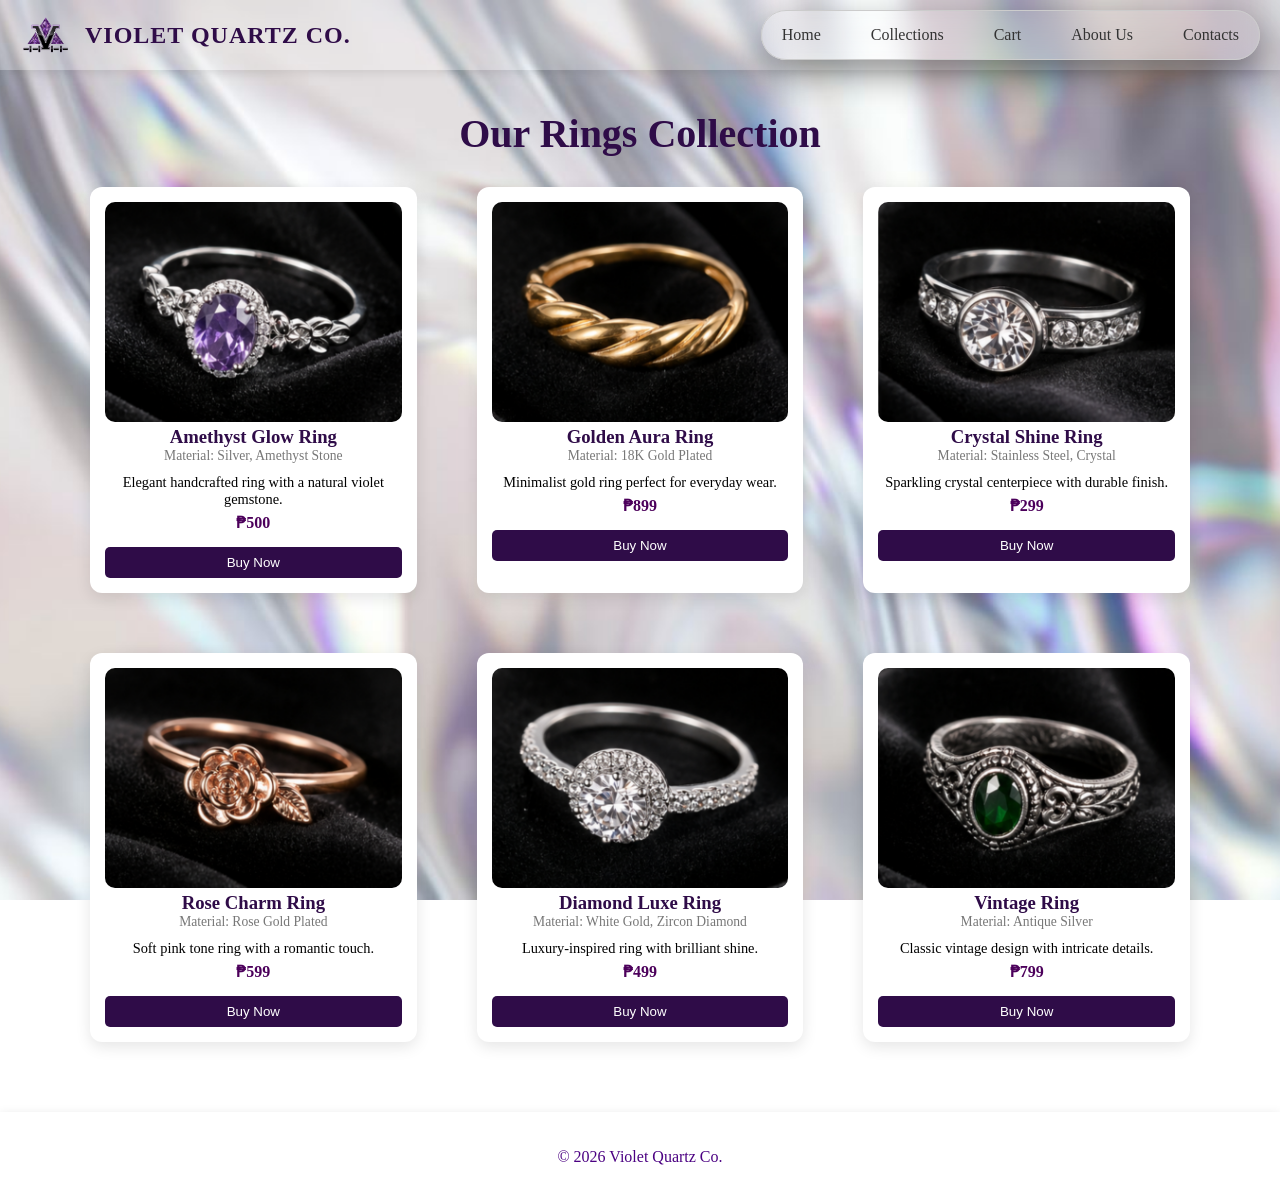
<file: ring.html>
<!DOCTYPE html>
<html lang="en">
<head>
    <link rel="stylesheet" href="css/style.css">
    <meta charset="UTF-8">
    <meta name="viewport" content="width=device-width, initial-scale=1.0">
    <title>Ring Section</title>
</head>
<body>
    <nav class="navbar">
    <div class="nav-container">
        <div class="nav-logo">
            <a href="index.html" class="nav-home-link">
                <img src="images/logo.png" alt="Logo">
                <span class="brand-name">Violet Quartz Co. </span>
            </a>
        </div>

        <ul class="nav-links">
            <li><a href="index.html" >Home</a></li>
           
            <li class="dropdown">
                <a href="collection.html" class="dropbtn">Collections </a>

                    <ul class="dropdown-content">
                        <li>
                            <a href="ring.html" class="active">Rings</a>
                        </li>
                        <li>
                            <a href="necklace.html">Necklaces</a>
                        </li>
                        <li>
                            <a href="earring.html">Earrings</a>
                        </li>
                        <li>
                            <a href="bracelet.html">Bracelets</a>
                        </li>
                        <li>
                            <a href="vault.html">Vault Special</a>
                        </li>
                    </ul>
            </li>
            <li>
                <a href="cart.html" class="cart-link">Cart</a>
            </li>
            <li>
                <a href="about.html">About Us</a>
            </li>
            <li>
                <a href="contact.html">Contacts</a>
            </li>
        </ul>

    </div>
    </nav>

    <section class="product-section">
    <h2 class="section-title">Our Rings Collection</h2>

    <div class="product-container">

        <!-- PRODUCT -->
        <div class="product-card">
            <img src="images/ring1.png" class="clickable"
                data-name="Amethyst Glow Ring"
                data-material="Silver, Amethyst Stone"
                data-price="₱500"
                data-desc="Elegant handcrafted ring with a natural violet gemstone.">

            <h3>Amethyst Glow Ring</h3>
            <p class="material">Material: Silver, Amethyst Stone</p>
            <p class="desc">Elegant handcrafted ring with a natural violet gemstone.</p>
            <p class="price">₱500</p>
            <button class="buy-btn">Buy Now</button>
        </div>

        <div class="product-card">
            <img src="images/ring2.png" class="clickable"
                data-name="Golden Aura Ring"
                data-material="18K Gold Plated"
                data-price="₱899"
                data-desc="Minimalist gold ring perfect for everyday wear.">

            <h3>Golden Aura Ring</h3>
            <p class="material">Material: 18K Gold Plated</p>
            <p class="desc">Minimalist gold ring perfect for everyday wear.</p>
            <p class="price">₱899</p>
            <button class="buy-btn">Buy Now</button>
        </div>

        <div class="product-card">
            <img src="images/ring3.png" class="clickable"
                data-name="Crystal Shine Ring"
                data-material="Stainless Steel, Crystal"
                data-price="₱299"
                data-desc="Sparkling crystal centerpiece with durable finish.">

            <h3>Crystal Shine Ring</h3>
            <p class="material">Material: Stainless Steel, Crystal</p>
            <p class="desc">Sparkling crystal centerpiece with durable finish.</p>
            <p class="price">₱299</p>
            <button class="buy-btn">Buy Now</button>
        </div>

        <div class="product-card">
            <img src="images/ring4.png" class="clickable"
                data-name="Rose Charm Ring"
                data-material="Rose Gold Plated"
                data-price="₱599"
                data-desc="Soft pink tone ring with a romantic touch.">

            <h3>Rose Charm Ring</h3>
            <p class="material">Material: Rose Gold Plated</p>
            <p class="desc">Soft pink tone ring with a romantic touch.</p>
            <p class="price">₱599</p>
            <button class="buy-btn">Buy Now</button>
        </div>

        <div class="product-card">
            <img src="images/ring5.png" class="clickable"
                data-name="Diamond Luxe Ring"
                data-material="White Gold, Zircon Diamond"
                data-price="₱499"
                data-desc="Luxury-inspired ring with brilliant shine.">

            <h3>Diamond Luxe Ring</h3>
            <p class="material">Material: White Gold, Zircon Diamond</p>
            <p class="desc">Luxury-inspired ring with brilliant shine.</p>
            <p class="price">₱499</p>
            <button class="buy-btn">Buy Now</button>
        </div>

        <div class="product-card">
            <img src="images/ring6.png" class="clickable"
                data-name="Vintage Violet Ring"
                data-material="Antique Silver"
                data-price="₱799"
                data-desc="Classic vintage design with intricate details.">

            <h3>Vintage Ring</h3>
            <p class="material">Material: Antique Silver</p>
            <p class="desc">Classic vintage design with intricate details.</p>
            <p class="price">₱799</p>
            <button class="buy-btn">Buy Now</button>
        </div>

    </div>
</section>

<!-- MODAL -->
<div id="productModal" class="modal">
    <div class="modal-box">
        <span class="close">&times;</span>

        <img id="modalImg">
        <h2 id="modalName"></h2>
        <p id="modalMaterial"></p>
        <p id="modalDesc"></p>
        <p id="modalPrice" class="price"></p>

        <button class="buy-btn">Buy Now</button>
    </div>
</div>

<script>
const modal = document.getElementById("productModal");
const modalImg = document.getElementById("modalImg");
const modalName = document.getElementById("modalName");
const modalMaterial = document.getElementById("modalMaterial");
const modalDesc = document.getElementById("modalDesc");
const modalPrice = document.getElementById("modalPrice");

document.querySelectorAll(".clickable").forEach(img => {
    img.addEventListener("click", function() {
        modal.classList.add("show");

        modalImg.src = this.src;
        modalName.textContent = this.dataset.name;
        modalMaterial.textContent = "Material: " + this.dataset.material;
        modalDesc.textContent = this.dataset.desc;
        modalPrice.textContent = this.dataset.price;
    });
});

document.querySelector(".close").onclick = () => {
    modal.classList.remove("show");
};

modal.addEventListener("click", (e) => {
    if (e.target === modal) modal.classList.remove("show");
});

const CART_KEY = 'violet_quartz_cart_v1';

function addToCartFromCard(card) {
    const name = card.querySelector('[data-name]')?.dataset?.name;
    const img = card.querySelector('img.clickable');
    if (!img) return;

    const item = {
        id: img.dataset.name + '|' + img.dataset.price,
        name: img.dataset.name,
        material: img.dataset.material || '',
        price: img.dataset.price,
        desc: img.dataset.desc || '',
        image: img.src,
        qty: 1
    };

    let cart = [];
    try { cart = JSON.parse(localStorage.getItem(CART_KEY)) || []; } catch { cart = []; }

    const idx = cart.findIndex(x => x.id === item.id);
    if (idx >= 0) cart[idx].qty = (cart[idx].qty || 1) + 1;
    else cart.push(item);

    localStorage.setItem(CART_KEY, JSON.stringify(cart));
}

function wireBuyBtns() {
    document.querySelectorAll('.product-card').forEach(card => {
        const btn = card.querySelector('.buy-btn');
        if (!btn) return;
        btn.addEventListener('click', () => {
            addToCartFromCard(card);
            window.location.href = 'cart.html';
        });
    });
}

// Ring modal buy
function wireModalBuy() {
    const modalBuyBtn = document.querySelector('#productModal .buy-btn');
    if (!modalBuyBtn) return;

    modalBuyBtn.addEventListener('click', (e) => {
        e.stopPropagation();
        const id = modalName.textContent + '|' + modalPrice.textContent;
        const item = {
            id,
            name: modalName.textContent,
            material: modalMaterial.textContent.replace('Material: ', ''),
            price: modalPrice.textContent,
            desc: modalDesc.textContent,
            image: modalImg.src,
            qty: 1
        };

        let cart = [];
        try { cart = JSON.parse(localStorage.getItem(CART_KEY)) || []; } catch { cart = []; }

        const idx = cart.findIndex(x => x.id === item.id);
        if (idx >= 0) cart[idx].qty = (cart[idx].qty || 1) + 1;
        else cart.push(item);

        localStorage.setItem(CART_KEY, JSON.stringify(cart));
        window.location.href = 'cart.html';
    });
}

wireBuyBtns();
wireModalBuy();
</script>

    <footer class="collection-foot">
        &copy; 2026 Violet Quartz Co.
    </footer>

</body>
</html>
</file>
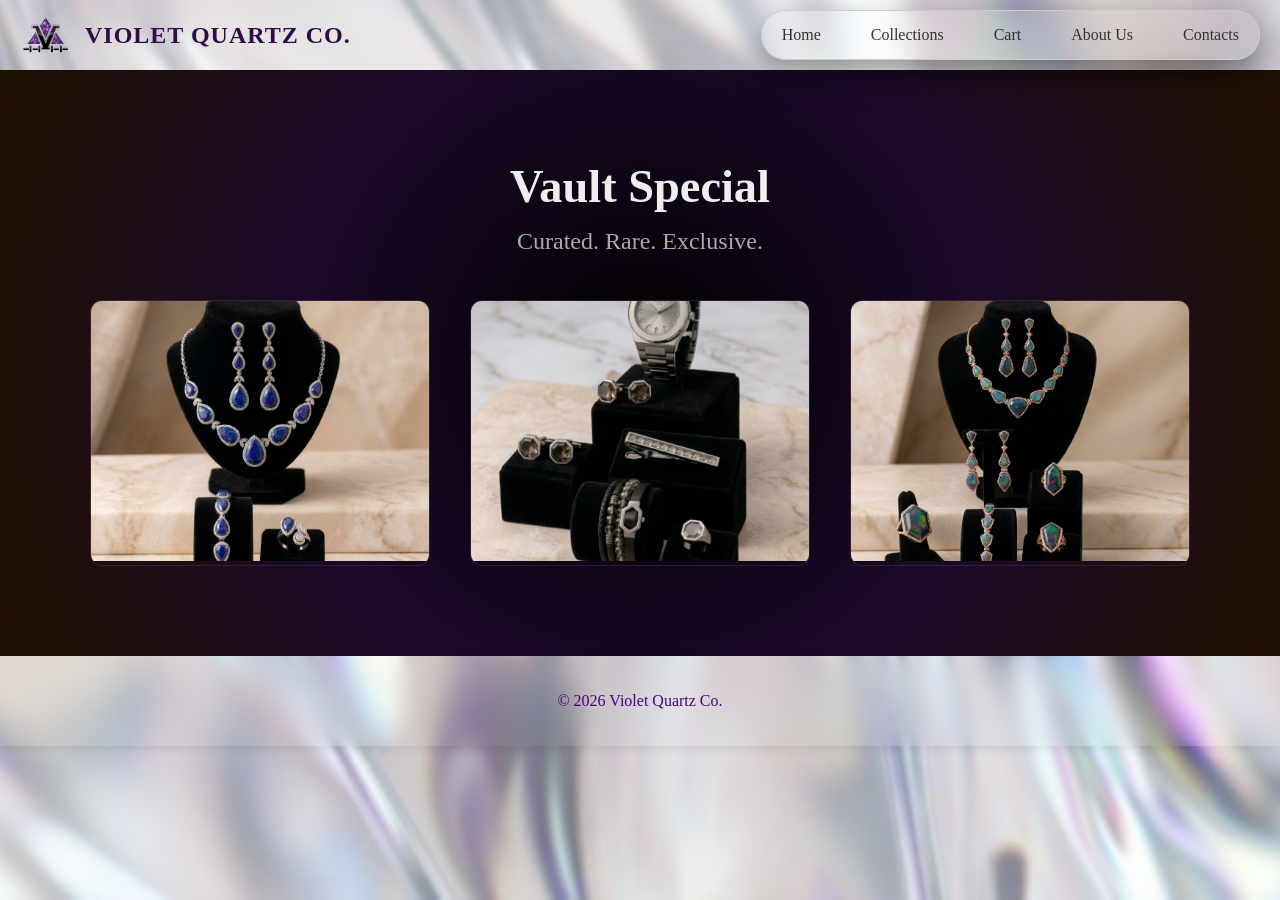
<file: vault.html>
<!DOCTYPE html>
<html lang="en">
<head>
    <link rel="stylesheet" href="css/style.css">
    <meta charset="UTF-8">
    <meta name="viewport" content="width=device-width, initial-scale=1.0">
    <title>Vault Special</title>
</head>
<body>
    <nav class="navbar">
        <div class="nav-container">
            <div class="nav-logo">
                <a href="index.html" class="nav-home-link">
                    <img src="images/logo.png" alt="Logo">
                    <span class="brand-name">Violet Quartz Co.</span>
                </a>
            </div>

            <ul class="nav-links">
            <li><a href="index.html" >Home</a></li>
            <li class="dropdown">
                <a href="collection.html" class="dropbtn">Collections </a>

                    <ul class="dropdown-content">
                        <li>
                            <a href="ring.html">Rings</a>
                        </li>
                        <li>
                            <a href="necklace.html">Necklaces</a>
                        </li>
                        <li>
                            <a href="earring.html">Earrings</a>
                        </li>
                        <li>
                            <a href="bracelet.html">Bracelets</a>
                        </li>
                        <li>
                            <a href="vault.html" class="active">Vault Special</a>
                        </li>
                    </ul>
            </li>
            <li>
                <a href="cart.html" class="cart-link">Cart</a>
            </li>
            <li>
                <a href="about.html">About Us</a>
            </li>
            <li>
                <a href="contact.html">Contacts</a>
            </li>
        </ul>

        </div>
    </nav>

    <!-- VAULT SECTION -->
    <section class="vault-section">

        <h1 class="vault-title">Vault Special</h1>
        <p class="vault-sub">Curated. Rare. Exclusive.</p>

        <div class="vault-grid">

            <!-- ITEM -->
            <div class="vault-card clickable"
                data-name="Product 1"
                data-material="Silver, Amethyst"
                data-price="₱2,499"
                data-desc="A rare handcrafted piece with a luminous violet stone.">

                <img src="images/vault1.png" alt="Amethyst Relic">

                <div class="vault-info">
                    <p class="label">Collection I</p>
                    <h3>PRODUCT 1</h3>
                    <p class="price">₱2,499</p>
                    <button class="buy-btn">Buy Now</button>
                </div>
            </div>

            <!-- ITEM -->
            <div class="vault-card clickable"
                data-name="Product 2"
                data-material="18K Gold Plated"
                data-price="₱2,999"
                data-desc="A luxurious gold piece preserved for exclusivity.">

                <img src="images/vault2.png" alt="Golden Archive">

                <div class="vault-info">
                    <p class="label">Collection II</p>
                    <h3>PRODUCT 2</h3>
                    <p class="price">₱2,999</p>
                    <button class="buy-btn">Buy Now</button>
                </div>
            </div>

            <!-- ITEM -->
            <div class="vault-card clickable"
                data-name="Product 3"
                data-material="Crystal, Stainless Steel"
                data-price="₱1,999"
                data-desc="A brilliant crystal piece with refined elegance.">

                <img src="images/vault3.png" alt="Crystal Vault">

                <div class="vault-info">
                    <p class="label">Collection III</p>
                    <h3>PRODUCT 3</h3>
                    <p class="price">₱1,999</p>
                    <button class="buy-btn">Buy Now</button>
                </div>
            </div>

        </div>
    </section>

    <!-- MODAL -->
    <div id="productModal" class="modal">
        <div class="modal-box">
            <span class="close">&times;</span>

            <img id="modalImg">
            <h2 id="modalName"></h2>
            <p id="modalMaterial"></p>
            <p id="modalDesc"></p>
            <p id="modalPrice" class="price"></p>

            <button class="buy-btn">Reserve Now</button>
        </div>
    </div>

    <!-- SCRIPT -->
    <script>
    const modal = document.getElementById("productModal");
    const modalImg = document.getElementById("modalImg");
    const modalName = document.getElementById("modalName");
    const modalMaterial = document.getElementById("modalMaterial");
    const modalDesc = document.getElementById("modalDesc");
    const modalPrice = document.getElementById("modalPrice");

    /* OPEN MODAL */
    document.querySelectorAll(".vault-card").forEach(card => {
        card.addEventListener("click", function () {
            modal.classList.add("show");

            modalImg.src = this.querySelector("img").src;
            modalName.textContent = this.dataset.name;
            modalMaterial.textContent = "Material: " + this.dataset.material;
            modalDesc.textContent = this.dataset.desc;
            modalPrice.textContent = this.dataset.price;
        });
    });

    /* CLOSE MODAL */
    document.querySelector(".close").onclick = () => {
        modal.classList.remove("show");
    };

    modal.addEventListener("click", (e) => {
        if (e.target === modal) modal.classList.remove("show");
    });

    /* BUY BUTTON */
const CART_KEY = 'violet_quartz_cart_v1';

function addVaultItemFromCard(card) {
    const img = card.querySelector('img.clickable');
    const btn = card.querySelector('.buy-btn');
    // vault cards use data-* on the .vault-card itself
    const item = {
        id: card.dataset.name + '|' + card.dataset.price,
        name: card.dataset.name,
        material: card.dataset.material || '',
        price: card.dataset.price,
        desc: card.dataset.desc || '',
        image: card.querySelector('img')?.src || '',
        qty: 1
    };

    let cart = [];
    try { cart = JSON.parse(localStorage.getItem(CART_KEY)) || []; } catch { cart = []; }

    const idx = cart.findIndex(x => x.id === item.id);
    if (idx >= 0) cart[idx].qty = (cart[idx].qty || 1) + 1;
    else cart.push(item);

    localStorage.setItem(CART_KEY, JSON.stringify(cart));
}

document.querySelectorAll('.vault-card').forEach(card => {
    const btn = card.querySelector('.buy-btn');
    if (!btn) return;
    btn.addEventListener('click', (e) => {
        e.stopPropagation();
        addVaultItemFromCard(card);
        window.location.href = 'cart.html';
    });
});

// Modal reserve
const modalReserveBtn = document.querySelector('#productModal .buy-btn');
if (modalReserveBtn) {
    modalReserveBtn.addEventListener('click', (e) => {
        e.stopPropagation();
        const id = modalName.textContent + '|' + modalPrice.textContent;
        const item = {
            id,
            name: modalName.textContent,
            material: modalMaterial.textContent.replace('Material: ', ''),
            price: modalPrice.textContent,
            desc: modalDesc.textContent,
            image: modalImg.src,
            qty: 1
        };

        let cart = [];
        try { cart = JSON.parse(localStorage.getItem(CART_KEY)) || []; } catch { cart = []; }

        const idx = cart.findIndex(x => x.id === item.id);
        if (idx >= 0) cart[idx].qty = (cart[idx].qty || 1) + 1;
        else cart.push(item);

        localStorage.setItem(CART_KEY, JSON.stringify(cart));
        window.location.href = 'cart.html';
    });
}
    </script>

    <footer class="collection-foot site-footer">
        &copy; 2026 Violet Quartz Co.
    </footer>
</body>
</html>
</file>
<file: css/style.css>
* {
    margin: 0;
    padding: 0;
    box-sizing: border-box;
}

:root {
    --primary: #2f0c48;
    --secondary: #8a2be2;
    --accent: #4b0082;
    --glass-bg: rgba(255, 255, 255, 0.1);
    --glass-white: rgba(255, 255, 255, 0.08);
    --shadow-sm: 0 2px 10px rgba(0, 0, 0, 0.1);
    --shadow-md: 0 5px 15px rgba(0, 0, 0, 0.1);
    --transition: all 0.3s ease;
}

/* Navbar ------------------------------------------------------------- */

.nav-container {
    max-width: 1800px;
    margin: 0 auto;
    display: flex;
    justify-content: space-between;
    align-items: center;
    padding: 0 20px;
}

.navbar {
    background-color: rgba(255, 255, 255, 0.251);
    box-shadow: var(--shadow-sm);
    padding: 10px 0;
    position: sticky;
    top: 0;
    z-index: 1000;
}

.nav-logo {
    display: flex;
    align-items: center;
    gap: 15px;
    text-decoration: none;
}

.nav-logo img {
    height: 50px;
    border-radius: 10%;
    object-fit: cover;
}

.nav-home-link {
    text-decoration: none;
    display: contents;
}

.brand-name {
    font-size: 1.5rem;
    font-weight: bold;
    color: #2f0c48;
    letter-spacing: 1px;
    text-transform: uppercase;
}

.nav-links {
    list-style: none;
    display: flex;
    gap: 50px;
    align-items: center;

    position: relative;
    padding: 15px 20px;
    background-color: rgba(255, 255, 255, 0.05);
    border-radius: 60px;
    backdrop-filter: blur(15px);
    box-shadow: 0 15px 35px rgba(0, 0, 0, 0.425);
    border: 0.5px solid #ccc;
}

.nav-links a {
    text-decoration: none;
    color: #333;
    font-weight: 500;
    font-size: 1rem;
    transition: all 0.3s ease;
    padding: 5px 0;
    border-bottom: 2px solid transparent;
}

.nav-links a:hover{
    color: var(--secondary);
    border-bottom: 2px solid var(--secondary);
}

/* Active link (your HTML uses class="active" on the <a>) */
.nav-links a.active {
    color: rgb(25, 0, 68);
    border-bottom: 2px solid #5188a0;
    background: #cac1f190;
    padding: 10px;
    height: 80%;
    width: 70px;
    border-radius: 30px;
    transition: 0.5s;
}

/* Don’t match active style to hover; keep dropdown active distinct */
.dropdown-content a.active {
    border-bottom: none;
    color: var(--secondary);
    background-color: #f8f4ff;
}

/* Dropdown --------------------------------------------------- */
.dropdown {
    position: relative;
}

.dropdown-content {
    display: none;
    position: absolute;
    background-color: #ffffff;
    min-width: 200px;
    box-shadow: 0px 8px 16px rgba(0,0,0,0.15);
    z-index: 1;
    top: 100%;
    left: 0;
    list-style: none;
    padding: 10px 0;
    border-top: 3px solid var(--accent);
}

.dropdown-content li a {
    color: #333;
    padding: 12px 20px;
    display: block;
    font-size: 0.9rem;
    border-bottom: none;
}

.dropdown-content li a:hover {
    background-color: #f8f4ff;
    color: #8a2be2;
    border-bottom: none;
}

.dropdown:hover .dropdown-content {
    display: block;
}

/* Mobile Responsive ------------------------------------------- */
@media (max-width: 768px) {
    .nav-links {
        gap: 20px;
    }
    .brand-name {
        font-size: 1.1rem;
    }
}

/* Body ------------------------------------------------------------- */
body {
    background-image: url(../images/backgroundff.jpg);
    background-size: cover;
    background-position: center;
    background-attachment: fixed;
    min-height: 100vh;
}

/* homepage----------------------------------------------------------- */
.line-section {
    padding: 100px 0;
}

.line-container {
    max-width: 1200px;
    margin: 0 auto;
    padding: 0 20px;
    text-align: left;
}

.headline {
    font-size: 4rem;
    color: var(--primary);
    margin-bottom: 22px;
    margin-top: 22px;
    text-transform: uppercase;
    letter-spacing: 2px;
}

.sub-headline {
    font-size: 1.25rem;
    line-height: 1.6;
    color: #444;
    max-width: 700px;
    margin-bottom: 60px;
    font-style: italic;
    font-weight: 400;
}

.line-container {
    max-width: 1200px;
    margin: 0 auto;
    padding: 0 20px;
    text-align: left;
}

/* UTILITY CLASSES */
.cta-btn {
    display: inline-block;
    padding: 12px 30px;
    background: var(--primary);
    color: white;
    text-decoration: none;
    font-weight: bold;
    border-radius: 5px;
    transition: var(--transition);
}

.cta-btn:hover {
    background: var(--secondary);
}

/* Collection --------------------------------------------------- */
.main-nav ul {
    list-style: none;
    display: flex;
    gap: 2rem;
}

.main-nav a {
    text-decoration: none;
    color: #4B0082;
    font-weight: bold;
    padding-bottom: 0.25rem;
}

.main-nav a.active {
    border-bottom: 2px solid var(--secondary); /* Violet underline for active page */
}

/* --- Page Container --- */
.page-container {
    flex: 1;
    display: flex;
    width: 100%;
}

/* --- Side Panels --- */
.side-panel {
    width: 300px;
    flex-shrink: 0;
    display: flex;
    justify-content: center;
    align-items: center;
    overflow: hidden; /* Prevent image overflow */
}

.left-panel,
.right-panel {
    box-shadow: var(--shadow-sm);
}

.side-panel img {
    width: 100%;
    height: 100%;
    object-fit: cover; /* Important: prevents stretching */
}

/* --- Collection Links --- */
.collection-links-container {
    flex: 1; /* Central links occupy the middle space */
    display: flex;
    justify-content: center;
    align-items: center;
}

.links-list {
    display: flex;
    flex-direction: column;
    gap: 1.5rem;
    width: 350px; /* Keep links in a tidy stack */
    padding: 1.50rem;
    border-radius: 10px;
}

.collection-link {
    display: block;
    padding: 1.80rem;
    background-color: #2a0049; /* Solid violet for link boxes */
    color: #fff;
    text-decoration: none;
    text-align: center;
    font-family: 'Major Mono Display', monospace; /* The distinctive font style */
    font-size: 1.5rem;
    letter-spacing: 0.1em;
    border-radius: 5px;
    border: 1px solid transparent;
    transition: all 0.3s ease;
}

.collection-link:hover {
    background-color: #8A2BE2; /* Brighter violet on hover */
    transform: translateY(-2px); /* Subtle lift effect */
}

/* About ------------------------------------------------------- */

/* ==================================================
   ABOUT PAGE OMBRE OVERLAY
================================================== */

.about-page{
    position: relative;
    min-height: 100vh;

    /* ORIGINAL BACKGROUND IMAGE */
    background:
        linear-gradient(
            rgba(109, 37, 161, 0.716),
            rgba(41, 0, 58, 0.764)
        ),
        url("../images/backgroundff.jpg");

    background-size: cover;
    background-position: center;
    background-attachment: fixed;
}

/* OPTIONAL GLASS EFFECT */
.about-page .tech-box,
.about-page .career-card{
    background: rgba(255, 255, 255, 0.175);
    backdrop-filter: blur(12px);
}

/* TEXT COLORS */
.about-page ,
.about-page {
    color: rgb(255, 255, 255);
}

.about-page .intro-details p,
.about-page .career-card p{
    color: #f3eaff;
}

.about-page .heading-text
{
    color: #ffffff;
}

.intro-details h1 {
    color: #ffffff;
}


/* ==================================================
   INTRO SECTION
================================================== */

.page-wrapper{
    width: 100%;
    max-width: 1200px;
    margin: auto;
    padding-left: 30px;
    padding-right: 30px;
}

.intro-section{
    padding:70px 0 100px;
}

.intro-layout{
    display:grid;
    grid-template-columns:1fr 1fr;
    align-items:center;
    gap:60px;
}

.intro-details h1{
    font-size:3rem;
    margin-bottom:25px;
}

.intro-details p{
    color:#310354;
    line-height:1.8;
    margin-bottom:25px;
    max-width:700px;
    font-size: 20px;

}

/* ARTWORK */
.art-display{
    display:flex;
    justify-content:center;
}

.art-display img{
    width:600px;
    image-rendering:pixelated;
    filter:drop-shadow(0 0 20px rgba(139,92,246,0.4));
}

/* ==================================================
   SKILL AREA
================================================== */
.skill-area{
    padding-bottom:90px;
}

.heading-text{
    font-size:2rem;
    margin-bottom:35px;
}

.skill-layout{
    display:grid;
    grid-template-columns:repeat(3,1fr);
    gap:20px;
}

.tech-box{
    background:#111114;
    border:1px solid rgba(139,92,246,0.2);
    border-radius:16px;
    padding:20px;
    transition:0.3s;
}

.tech-box:hover{
    transform:translateY(-5px);
    border-color:#8b5cf6;
}

.tech-box h3{
    margin-bottom:20px;
    color:rgb(85, 6, 116);
}

.skill-tags{
    display:flex;
    flex-wrap:wrap;
    gap:15px;
}

.skill-tags span{
    border:1px solid #d6caf2;
    color:white;
    padding:15px;
    border-radius:30px;
    font-size:0.8rem;
}

/* ==================================================
   CAREER SECTION
================================================== */
.career-section{
    padding-bottom:100px;
}

.timeline-wrapper{
    position:relative;
    margin-left:30px;
}

.timeline-wrapper::before{
    content:'';
    position:absolute;
    left:22px;
    top:0;
    width:2px;
    height:100%;
    background:#8b5cf6;
}

.career-item{
    position:relative;
    margin-bottom:50px;
    display:flex;
    align-items:flex-start;
    gap:40px;
}

.year-badge{
    min-width:50px;
    height:50px;
    background:#8b5cf6;
    border-radius:50%;
    display:flex;
    justify-content:center;
    align-items:center;
    font-weight:600;
    position:relative;
    z-index:2;
}

.career-card{
    background:#111114;
    border:1px solid rgba(139,92,246,0.2);
    border-radius:16px;
    padding:25px;
    flex:1;
}

.career-card h3{
    margin-bottom:5px;
    color: rgb(43, 0, 77);
}

.company-name{
    color:#8b5cf6;
    font-size:0.95rem;
    margin-bottom:15px;
    font-weight:400;
}

.career-card p{
    color:#b8b8b8;
    line-height:1.7;
}

/* ==================================================
   RESPONSIVE
================================================== */
/* RESPONSIVE SPACING */
@media(max-width: 768px){

    .page-wrapper{
        padding-left: 20px;
        padding-right: 20px;
    }

}

@media(max-width:900px){

    .intro-layout{
        grid-template-columns:1fr;
        text-align:center;
    }

    .intro-details p{
        margin:auto auto 25px;
    }

    .skill-layout{
        grid-template-columns:1fr;
    }

}

@media(max-width:600px){

    .menu-holder{
        flex-direction:column;
        gap:20px;
    }

    .menu-links{
        gap:20px;
        flex-wrap:wrap;
        justify-content:center;
    }

    .intro-details h1{
        font-size:2.3rem;
    }

    .career-item{
        flex-direction:column;
    }

    .timeline-wrapper::before{
        display:none;
    }

}

/* Contacts ---------------------------------------------------- */

/* Contact Hero */
.contact-hero {
    position: relative;
    height: 21vh;
    background: linear-gradient(rgba(47,12,72,0.85), rgba(0,0,0,0.7));
    display: flex;
    align-items: center;
    justify-content: center;
    text-align: center;
    color: #fff;
}

.contact-hero .overlay {
    position: absolute;
    width: 100%;
    height: 100%;
    background: rgba(47, 12, 72, 0.101);
}

/* Contact Section */
.contact-section {
    padding: 70px 20px;
    background: #ffffffd9;
    backdrop-filter: blur(10px);
}

.contact-container {
    max-width: 1100px;
    margin: auto;
    display: grid;
    grid-template-columns: 1fr 1fr;
    gap: 50px;
}

/* Contact Info */
.contact-info h2 {
    color: #2f0c48;
    margin-bottom: 20px;
}

/* Hero content - assuming used in contact or other pages */

.hero-content h1 {
    color: white;
    font-size: 3rem;
    line-height: 1.2;
    
}

.hero-content p {
    color: #f6bdff;
    font-size: 1.50rem;
}

.contact-info p {
    margin-bottom: 10px;
    color: #444;
}

/* Contact Form */
.contact-form h2 {
    margin-bottom: 20px;
    color: #2f0c48;
}

/* ===== SOCIAL LINKS ===== */
.social-links {
    margin-top: 20px;
}

.social-links h3 {
    margin-bottom: 10px;
    color: #2f0c48;
}

.social {
    display: block;
    text-decoration: none;
    margin: 6px 0;
    padding: 10px;
    border-radius: 6px;
    color: white;
    font-size: 0.9rem;
    transition: 0.3s;
}

/* PLATFORM COLORS */
.fb {
    background: #1877f2;
}

.ig {
    background: linear-gradient(45deg, #feda75, #d62976, #962fbf);
}

.tt {
    background: #000;
}

/* HOVER EFFECT */
.social:hover {
    opacity: 0.8;
    transform: translateX(5px);
}

.input-group {
    margin-bottom: 15px;
}

.input-group input,
.input-group textarea {
    width: 100%;
    padding: 12px;
    border: 1px solid #ccc;
    border-radius: 5px;
    font-size: 1rem;
    outline: none;
    transition: 0.3s;
}

.input-group input:focus,
.input-group textarea:focus {
    border-color: #8a2be2;
    box-shadow: 0 0 5px rgba(138, 43, 226, 0.3);
}

/* Responsive */
@media (max-width: 768px) {
    .contact-container {
        grid-template-columns: 1fr;
    }
}

/* Footer ------------------------------------------------------ */

/* Floating footer (only pages that add the .site-footer class) ---------------- */
.site-footer{
    position: sticky;
    bottom: 0;
    z-index: 999;
    height: 10vh;
    display: flex;
    align-items: center;
    justify-content: center;
    color: var(--accent);
    backdrop-filter: blur(10px);
    box-shadow: var(--shadow-sm);
}

/* Footer Classes (kept for backward compatibility with HTML) */
.index-foot, .collection-foot, .about-foot, .contact-foot {
    height: 10vh;
    display: flex;
    align-items: center;
    justify-content: center;
    color: var(--accent);
    backdrop-filter: blur(10px);
    box-shadow: var(--shadow-sm);
}

.index-foot { margin-top: 70px; }
.collection-foot, .contact-foot { margin-top: 0; }

#success-message {
    display: none;
    color: rgb(164, 0, 179);
    font-weight: bold;
}

/* ===== SECTION ============================================================= */
.product-section {
    padding: 40px 20px;
    text-align: center;
}

.section-title {
    font-size: 2.5rem;
    color: #2f0c48;
}

/* ===== GRID ===== */
.product-container {
    display: grid;
    grid-template-columns: repeat(3, 1fr);
    gap: 60px;
    max-width: 1100px;
    margin: 30px auto;
}

/* ===== CARD ===== */
.product-card {
    background: white;
    border-radius: 12px;
    padding: 15px;
    box-shadow: 0 5px 15px rgba(0,0,0,0.1);
    transition: 0.3s;
}

.product-card:hover {
    transform: translateY(-8px);
}

.product-card img {
    width: 100%;
    height: 220px;
    object-fit: cover;
    border-radius: 10px;
    cursor: pointer;
}

.product-card h3 {
    color: #2f0c48;
}

.material {
    font-size: 0.85rem;
    color: #777;
    margin-bottom: 10px;
}

.desc {
    font-size: 0.9rem;
    margin-bottom: 5px;
}

.price {
    font-weight: bold;
    color: #8a2be2;
    margin-bottom: 5px;
}

/* ===== BUTTON ===== */
.buy-btn {
    width: 100%;
    padding: 10px;
    background: #2f0c48;
    color: white;
    border: none;
    border-radius: 6px;
    cursor: pointer;
}

.buy-btn:hover {
    background: #8a2be2;
}

/* ===== CART PAGE ===== */
.cart-page {
    padding: 40px 20px;
    min-height: 70vh;
}

.cart-section {
    max-width: 1100px;
    margin: 0 auto;
    background: rgba(255, 255, 255, 0.447);
    backdrop-filter: blur(12px);
    border-radius: 15px;
    padding: 30px;
    color: rgb(45, 3, 65);
    box-shadow: var(--shadow-md);
}

.cart-sub {
    color: #601a7e;
    margin-top: 10px;
    margin-bottom: 20px;
    font-style: italic;
}

.cart-table-wrapper {
    overflow-x: auto;
    margin-top: 10px;
}

.cart-table {
    width: 100%;
    border-collapse: collapse;
    background: rgba(255,255,255,0.92);
    color: #2f0c48;
    border-radius: 12px;
    overflow: hidden;
}

.cart-table th,
.cart-table td {
    padding: 12px 10px;
    border-bottom: 1px solid rgba(0,0,0,0.08);
    vertical-align: middle;
}

.cart-table th {
    background: rgba(47,12,72,0.07);
    font-weight: 700;
    text-align: left;
}

.cart-item-cell {
    display: flex;
    align-items: center;
    gap: 12px;
}

.cart-item-thumb {
    width: 54px;
    height: 54px;
    object-fit: cover;
    border-radius: 10px;
    border: 1px solid rgba(0,0,0,0.08);
}

.cart-item-name {
    font-weight: 800;
}

.cart-item-meta {
    font-size: 0.85rem;
    color: #555;
    margin-top: 2px;
}

.cart-qty {
    display: flex;
    align-items: center;
    gap: 8px;
}

.qty-btn {
    width: 34px;
    height: 34px;
    border-radius: 8px;
    border: none;
    background: #2f0c48;
    color: white;
    cursor: pointer;
    font-size: 18px;
}

.qty-btn:hover {
    background: #8a2be2;
}

.qty-value {
    min-width: 26px;
    text-align: center;
    font-weight: 800;
}

.remove-btn {
    width: 100%;
    padding: 8px 10px;
    border-radius: 8px;
    border: none;
    background: rgba(0,0,0,0.15);
    cursor: pointer;
    color: #2f0c48;
    font-weight: 700;
}

.remove-btn:hover {
    background: rgba(0,0,0,0.25);
}

.cart-summary {
    margin-top: 20px;
    display: flex;
    flex-direction: column;
    gap: 16px;
    align-items: flex-end;
}

.cart-total-row {
    width: 100%;
    display: flex;
    justify-content: space-between;
    align-items: center;
    padding: 12px 14px;
    border-radius: 12px;
    background: rgba(255, 255, 255, 0.447);
}

.cart-total-row span {
    font-size: 1.1rem;
}

.cart-total-row strong {
    font-size: 1.35rem;
}

.cart-actions {
    display: flex;
    gap: 12px;
    width: 100%;
    justify-content: flex-end;
}

.cart-clear-btn {
    padding: 12px 18px;
    border-radius: 8px;
    border: none;
    background: rgba(199, 176, 201, 0.759);
    color: rgb(132, 79, 143);
    cursor: pointer;
    font-weight: 800;
}

.cart-clear-btn:hover {
    background: rgba(255,255,255,0.28);
}

.cart-empty {
    display: none;
    color: #f3d7ff;
    font-weight: 700;
}

.sr-only {
    position: absolute;
    width: 1px;
    height: 1px;
    padding: 0;
    margin: -1px;
    overflow: hidden;
    clip: rect(0, 0, 0, 0);
    white-space: nowrap;
    border: 0;
}

/* ===== MODAL ===== */
.modal {
    display: none;
    position: fixed;
    inset: 0;
    background: rgba(0,0,0,0.7);
}


.modal.show {
    display: flex;
    justify-content: center;
    align-items: center;
}

.modal-box {
    background: white;
    padding: 20px;
    width: 90%;
    max-width: 400px;
    border-radius: 12px;
    text-align: center;
    position: relative;
}

.modal-box img {
    width: 100%;
    border-radius: 10px;
}

.close {
    position: absolute;
    top: 10px;
    right: 15px;
    font-size: 25px;
    cursor: pointer;
}

/* ===== RESPONSIVE ===== */
@media (max-width: 768px) {
    .product-container {
        grid-template-columns: 1fr;
    }
}

/* =========================================================
   VAULT SECTION
========================================================= */
.vault-section {
    padding: 90px 30px;
    text-align: center;
    background: radial-gradient(circle, #000000, #1c0929, #1f1100);
    color: #eee;
}

.vault-title {
    font-size: 2.90rem;
    margin-bottom: 15px;
}

.vault-sub {
    color: #aaa;
    margin-bottom: 45px;
    font-size: 1.5rem;
}

/* GRID */
.vault-grid {
    display: grid;
    grid-template-columns: repeat(3, 1fr);
    gap: 40px;
    max-width: 1100px;
    margin: auto;
}

/* CARD */
.vault-card {
    position: relative;
    overflow: hidden;
    border-radius: 12px;
    background: rgba(17, 7, 36, 0.05);
    border: 1px solid rgba(255,255,255,0.1);
    cursor: pointer;
    transition: 0.4s;
}

/* IMAGE */
.vault-card img {
    width: 100%;
    height: 260px;
    object-fit: cover;
    transition: 0.5s;
}

/* INFO PANEL */
.vault-info {
    position: absolute;
    bottom: 0;
    width: 100%;
    padding: 15px;
    background: linear-gradient(transparent, rgba(69, 18, 100, 0.9));
    transform: translateY(100%);
    transition: 0.4s;
    pointer-events: none;
}

.vault-card:hover .vault-info {
    transform: translateY(0);
    pointer-events: auto;
}

/* TEXT */
.label {
    font-size: 0.7rem;
    letter-spacing: 2px;
    color: #bbb;
}

.vault-info h3 {
    margin: 5px 0;
}

.price {
    color: #4c005b;
    font-weight: bold;
    margin-top: 5px;
}

/* HOVER EFFECT */
.vault-card:hover {
    transform: translateY(-8px);
    box-shadow: 0 0 25px rgba(138,43,226,0.6);
}

.vault-card:hover img {
    transform: scale(1.1);
    filter: brightness(1.2);
}

/* BUTTON */
.buy-btn {
    width: 100%;
    margin-top: 10px;
    padding: 8px;
    background: #2f0c48;
    color: white;
    border: none;
    border-radius: 5px;
    cursor: pointer;
    transition: 0.3s;
}

.buy-btn:hover {
    background: #8a2be2;
}

/* =========================================================
   MODAL
========================================================= */
.modal {
    display: none;
    position: fixed;
    inset: 0;
    background: rgba(0,0,0,0.8);
}

.modal.show {
    display: flex;
    justify-content: center;
    align-items: center;
}

.modal-box {
    background: #ffffffa8;
    padding: 20px;
    border-radius: 12px;
    width: 90%;
    max-width: 400px;
    text-align: center;
    position: relative;
}

.modal-box img {
    width: 100%;
    border-radius: 10px;
    margin-bottom: 15px;
}

.close {
    position: absolute;
    top: 10px;
    right: 15px;
    font-size: 24px;
    cursor: pointer;
    color: white;
}

/* =========================================================
   RESPONSIVE
========================================================= */
@media (max-width: 992px) {
    .vault-grid {
        grid-template-columns: repeat(2, 1fr);
    }
}

@media (max-width: 768px) {
    .vault-grid {
        grid-template-columns: 1fr;
    }
}
</file>
